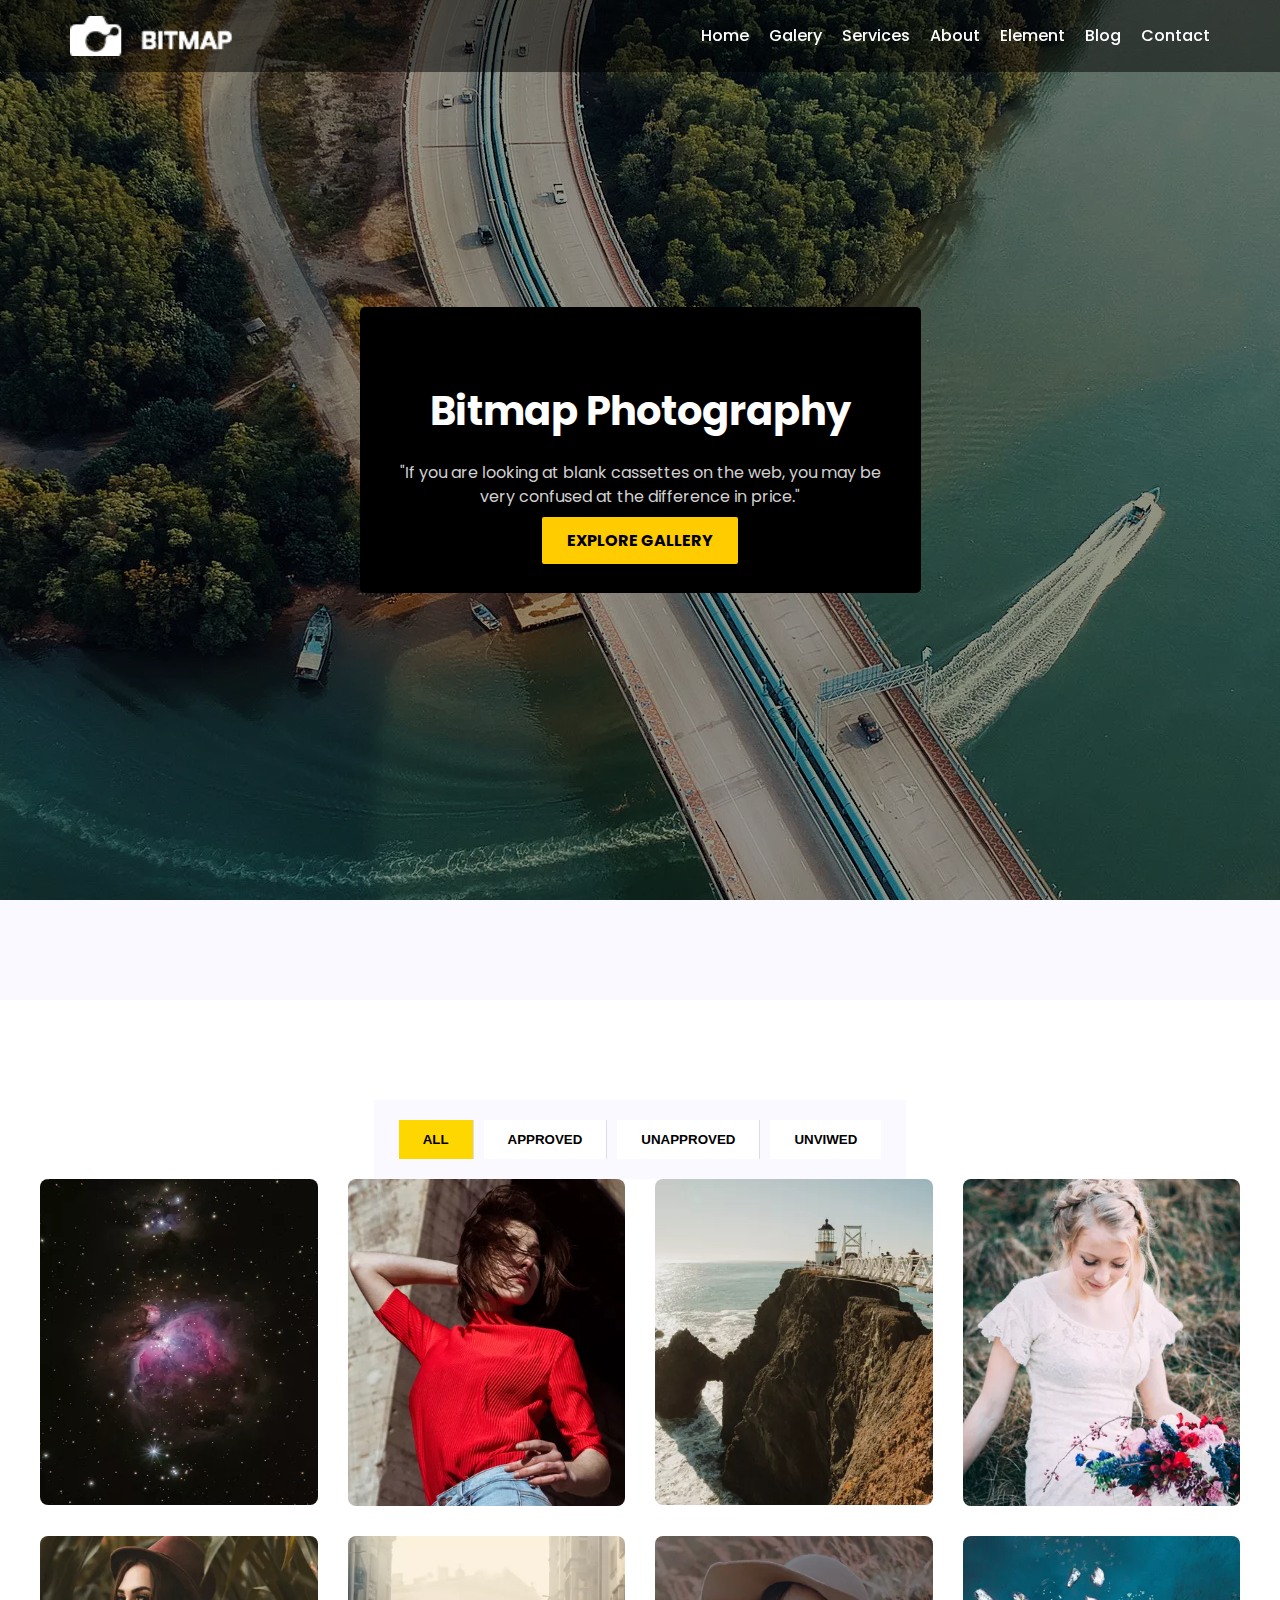
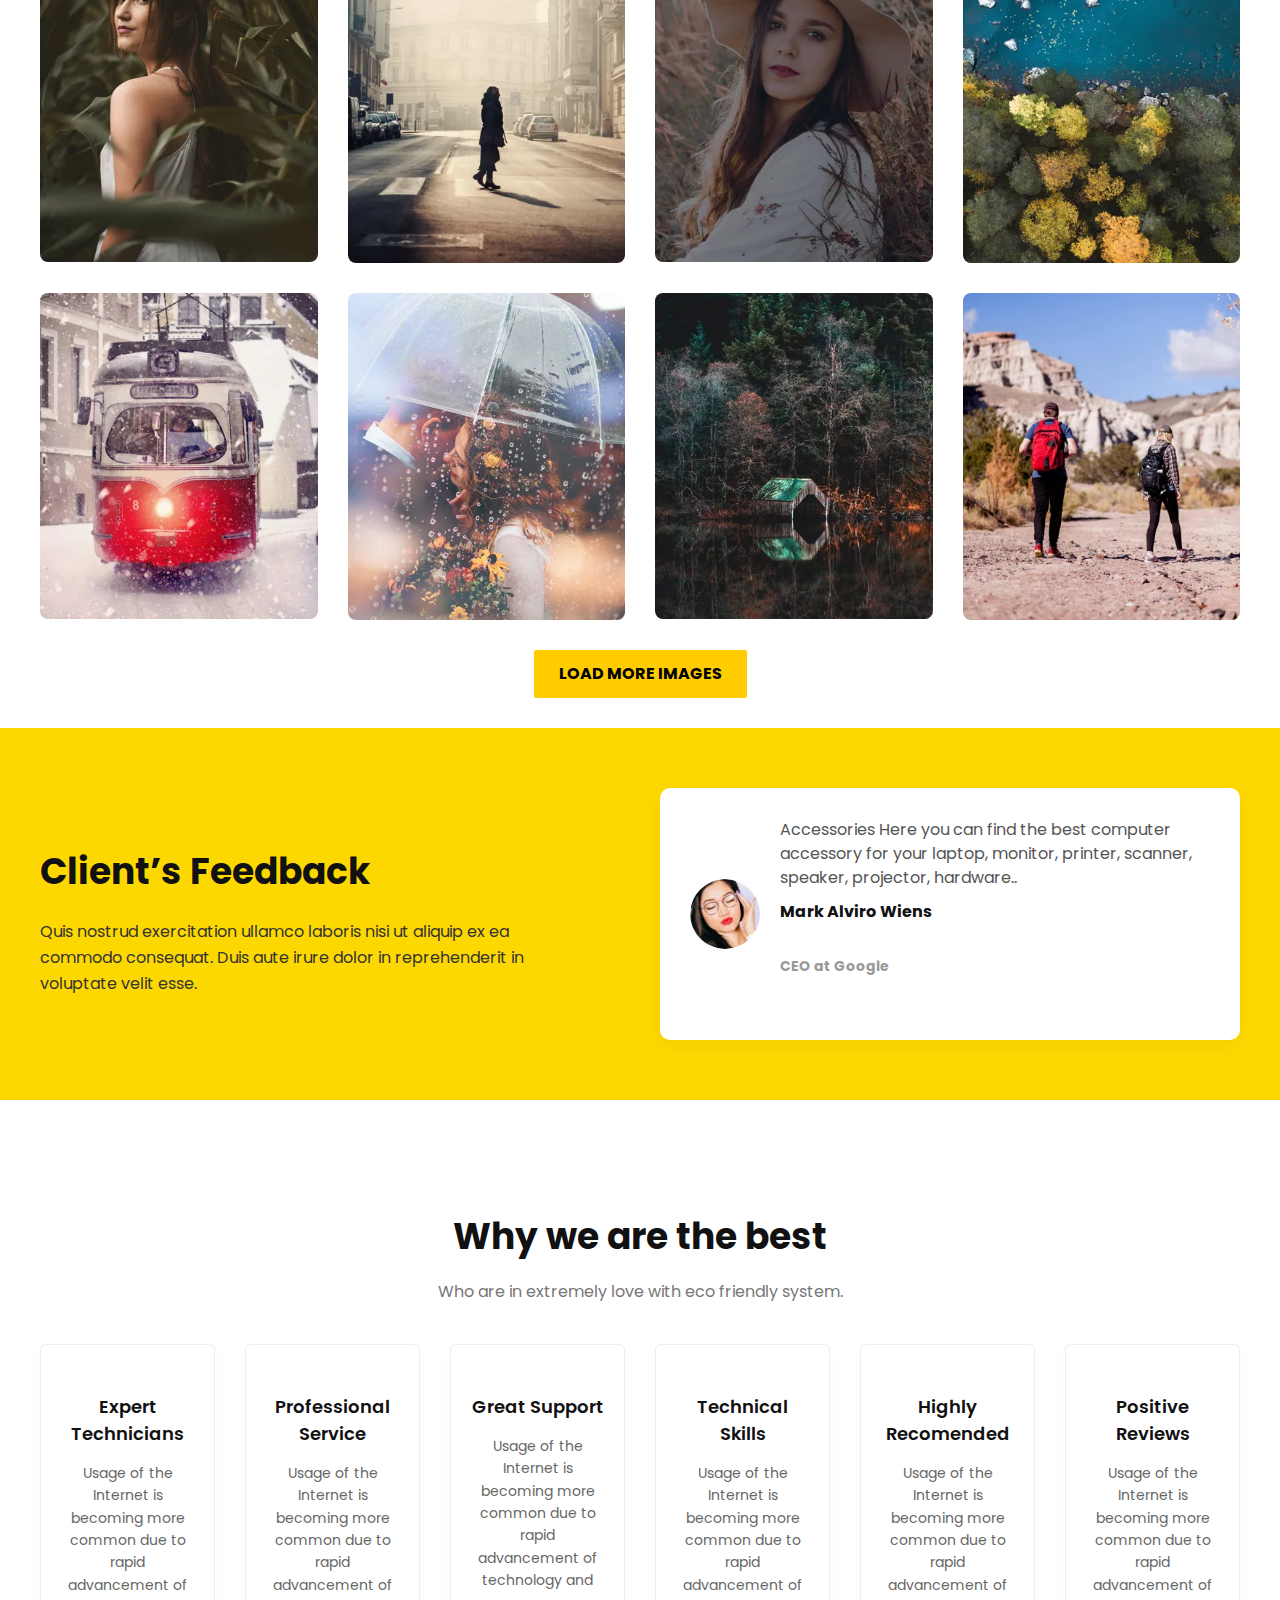
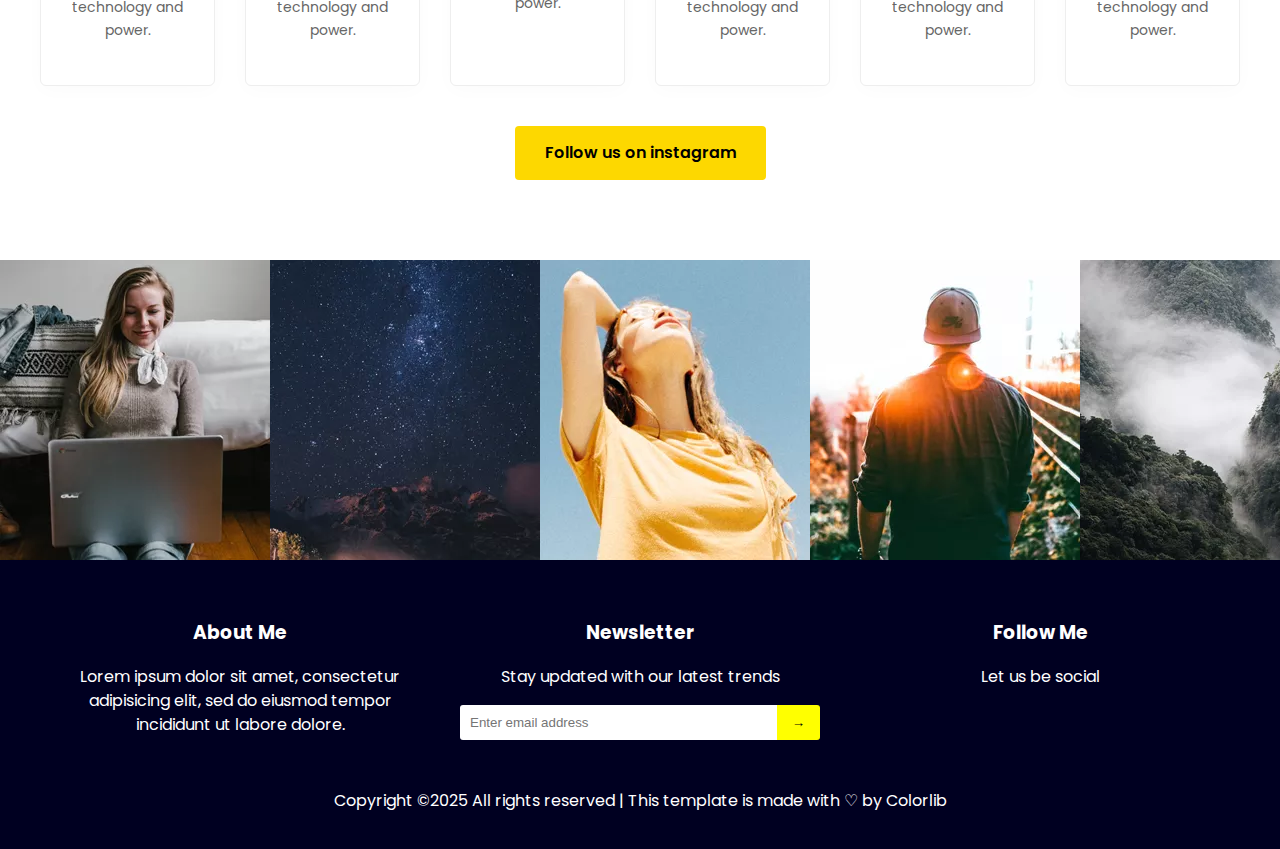
<file: index.html>
<!DOCTYPE html>
<html lang="en">
<head>
  <meta charset="UTF-8" />
  <meta name="viewport" content="width=device-width, initial-scale=1.0"/>
  <title>Atividade</title>
  <link rel="stylesheet" href="style.css"/>
  <link href="https://fonts.googleapis.com/css2?family=Poppins:wght@300;400;600&display=swap" rel="stylesheet"/>
</head>
<body>
  <header class="menu">
    <nav class="menu2">
      <a href="#" class="logo">
        <img src="logo.png" alt="" />
      </a>
      <ul class="nav-links">
        <li><a href="">Home</a></li>
        <li><a href="galeria.html">Galery</a></li>
        <li><a href="services.html">Services</a></li>
        <li><a href="about us.html">About</a></li>
        <li><a href="">Element</a></li>
        <li><a href="">Blog</a></li>
        <li><a href="contact.html">Contact</a></li>
      </ul>
    </nav>
  </header>
  <section class="secao-banner">
  <div class="banner-fundo"></div>

  <div class="conteudo-banner">
    <div class="caixa-texto">
      <h2>Bitmap Photography</h2>
      <p>
        "If you are looking at blank cassettes on the web, you may be<br> very confused at the difference in price."
      </p>
      <a href="#" class="botao-amarelo">Explore Gallery</a>
    </div>
  </div>
</section>
<div class="galeria">
  <div class="espaco"></div>
  <div class="espaco2">
  <div class="menu-filtros">
  <button class="botao-filtro ativo">ALL</button>
  <button class="botao-filtro">APPROVED</button>
  <button class="botao-filtro">UNAPPROVED</button>
  <button class="botao-filtro">UNVIWED</button>
</div>
  </div>
  <section class="secao-galeria">
  <div class="container-galeria">
<div class="linha-galeria">
  <div class="coluna-galeria">
    <div class="caixa-imagem">
      <img src="gallery-1.jpg" alt="" class="imagem-galeria" />
      <div class="legenda">Spreading Peace to world</div>
    </div>
  </div>
  <div class="coluna-galeria">
    <div class="caixa-imagem">
      <img src="gallery-2.jpg" alt="" class="imagem-galeria" />
      <div class="legenda">Spreading Peace to world</div>
    </div>
  </div>
  <div class="coluna-galeria">
    <div class="caixa-imagem">
      <img src="gallery-3.jpg" alt="" class="imagem-galeria" />
      <div class="legenda">Spreading Peace to world</div>
    </div>
  </div>
  <div class="coluna-galeria">
    <div class="caixa-imagem">
      <img src="gallery-4.jpg" alt="" class="imagem-galeria" />
      <div class="legenda">Spreading Peace to world</div>
    </div>
  </div>

  <div class="coluna-galeria">
    <div class="caixa-imagem">
      <img src="gallery-5.jpg" alt="" class="imagem-galeria" />
      <div class="legenda">Spreading Peace to world</div>
    </div>
  </div>
  <div class="coluna-galeria">
    <div class="caixa-imagem">
      <img src="gallery-6.jpg" alt="" class="imagem-galeria" />
      <div class="legenda">Spreading Peace to world</div>
    </div>
  </div>
  <div class="coluna-galeria">
    <div class="caixa-imagem">
      <img src="gallery-7.jpg" alt="" class="imagem-galeria" />
      <div class="legenda">Spreading Peace to world</div>
    </div>
  </div>
  <div class="coluna-galeria">
    <div class="caixa-imagem">
      <img src="gallery-8.jpg" alt="" class="imagem-galeria" />
      <div class="legenda">Spreading Peace to world</div>
    </div>
  </div>

  <div class="coluna-galeria">
    <div class="caixa-imagem">
      <img src="gallery-9.jpg" alt="" class="imagem-galeria" />
      <div class="legenda">Spreading Peace to world</div>
    </div>
  </div>
  <div class="coluna-galeria">
    <div class="caixa-imagem">
      <img src="gallery-10.jpg" alt="" class="imagem-galeria" />
      <div class="legenda">Spreading Peace to world</div>
    </div>
  </div>
  <div class="coluna-galeria">
    <div class="caixa-imagem">
      <img src="gallery-11.jpg" alt="" class="imagem-galeria" />
      <div class="legenda">Spreading Peace to world</div>
    </div>
  </div>
  <div class="coluna-galeria">
    <div class="caixa-imagem">
      <img src="gallery-12.jpg" alt="" class="imagem-galeria" />
      <div class="legenda">Spreading Peace to world</div>
    </div>
  </div>
</div>
  </div>
</section>
</section>
</div>
<div class="container-botao">
  <a href="#" class="botao-imagem">Load More Images</a>
</div>
<section class="secao-feedback">
  <div class="conteudo-feedback">
    <div class="texto-feedback">
      <h2>Client’s Feedback</h2>
      <p>Quis nostrud exercitation ullamco laboris nisi ut aliquip ex ea commodo consequat. Duis aute irure dolor in reprehenderit in voluptate velit esse.</p>
    </div>

    <div class="caixa-depoimento">
      <img src="test-1.png" alt="">
      <div class="info-depoimento">
        <p>Accessories Here you can find the best computer accessory for your laptop, monitor, printer, scanner, speaker, projector, hardware..</p>
        <h4 class="nome-cliente">Mark Alviro Wiens<h4>
        <h6 class="cargo-cliente">CEO at Google</h6>
      </div>
    </div>
  </div>
</section>
<section class="secao-vantagens">
  <div class="conteudo-vantagens">
    <div class="cabecalho-vantagens">
      <h2>Why we are the best</h2>
      <p>Who are in extremely love with eco friendly system.</p>
    </div>
    <div class="grade-vantagens">
      <div class="caixa-vantagem">
        <h3>Expert Technicians</h3>
        <p>Usage of the Internet is becoming more common due to rapid advancement of technology and power.</p>
      </div>
      <div class="caixa-vantagem">
        <h3>Professional Service</h3>
        <p>Usage of the Internet is becoming more common due to rapid advancement of technology and power.</p>
      </div>
      <div class="caixa-vantagem">
        <h3>Great Support</h3>
        <p>Usage of the Internet is becoming more common due to rapid advancement of technology and power.</p>
      </div>
      <div class="caixa-vantagem">
        <h3>Technical Skills</h3>
        <p>Usage of the Internet is becoming more common due to rapid advancement of technology and power.</p>
      </div>
      <div class="caixa-vantagem">
        <h3>Highly Recomended</h3>
        <p>Usage of the Internet is becoming more common due to rapid advancement of technology and power.</p>
      </div>
      <div class="caixa-vantagem">
        <h3>Positive Reviews</h3>
        <p>Usage of the Internet is becoming more common due to rapid advancement of technology and power.</p>
      </div>
    </div>

    <div class="botao-centro">
      <a href="#" class="botao-instagram">Follow us on instagram</a>
    </div>
  </div>
</section>
<section class="secao-galeria">
  <div class="grade-galeria">
    <img src="ins-1.jpg" alt="">
    <img src="ins-2.jpg" alt="">
    <img src="ins-3.jpg" alt="">
    <img src="ins-4.jpg" alt="">
    <img src="ins-5.jpg" alt="">
    <img src="ins-6.jpg" alt="">
  </div>
</section>

<footer class="rodape-site">
  <div class="container-informacoes">
    
    <div class="coluna-informacao">
      <h3>About Me</h3>
      <p>
        Lorem ipsum dolor sit amet, consectetur adipisicing elit, sed do eiusmod tempor incididunt ut labore dolore.
      </p>
    </div>

    <div class="coluna-informacao">
      <h3>Newsletter</h3>
      <p>Stay updated with our latest trends</p>
      <form class="formulario-newsletter">
        <input type="email" placeholder="Enter email address" required>
        <button type="submit">→</button>
      </form>
    </div>

    <div class="coluna-informacao">
      <h3>Follow Me</h3>
      <p>Let us be social</p>
      </div>
    </div>
    
  </div>
  <div class="container-rodape">
    <p>
      Copyright ©2025 All rights reserved |
      This template is made with ♡ by Colorlib
    </p>
  </div>
</footer>
</body>
</html>
</file>
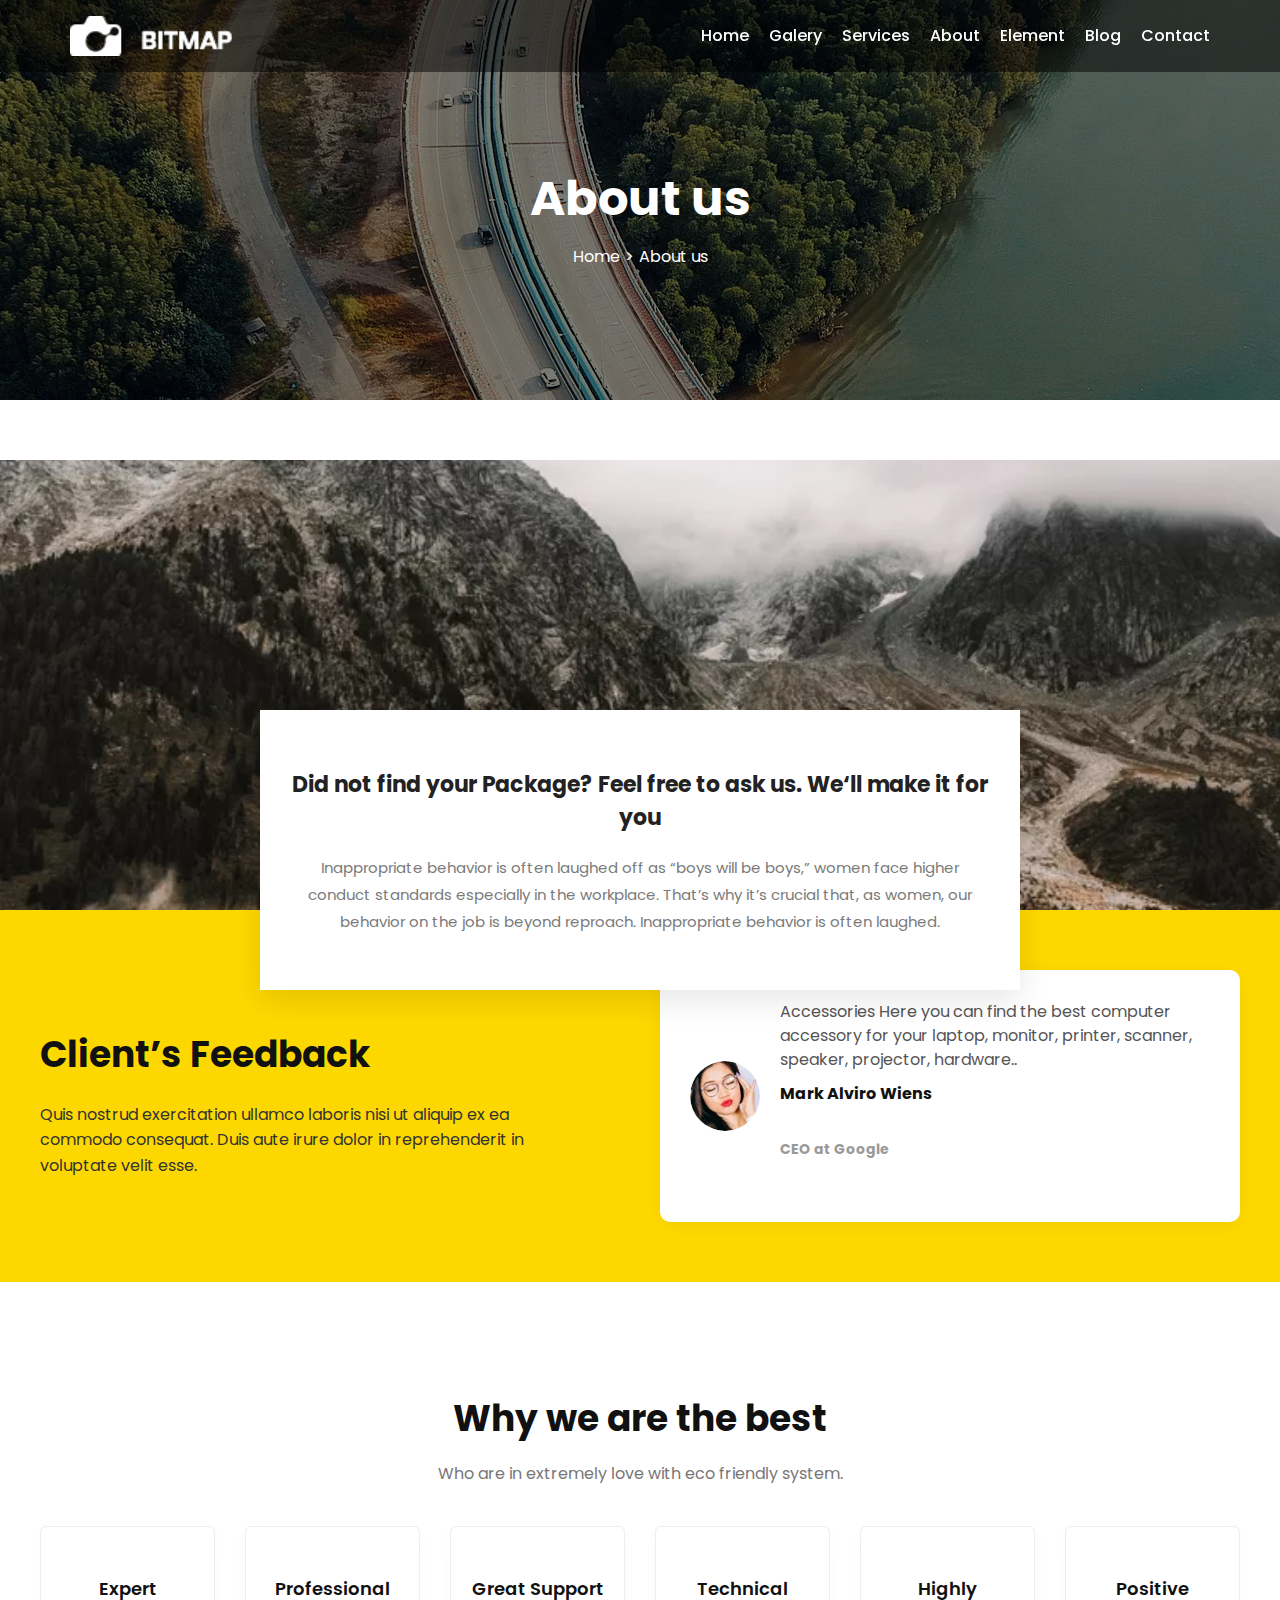
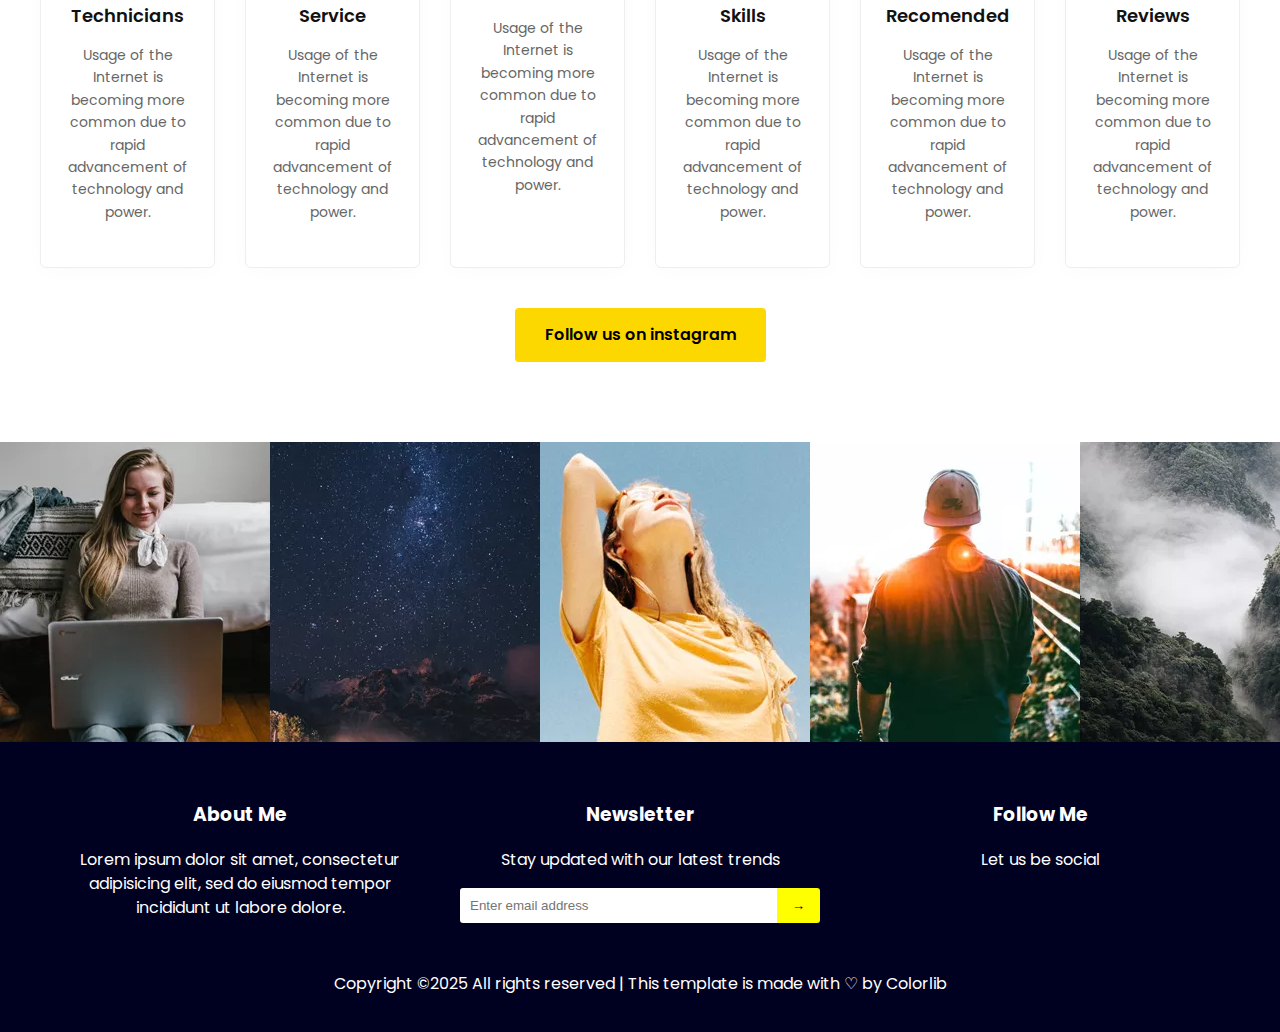
<file: about us.html>
<!DOCTYPE html>
<html lang="en">
<head>
    <meta charset="UTF-8">
    <meta name="viewport" content="width=device-width, initial-scale=1.0">
    <title>About us</title>
    <link rel="stylesheet" href="style4.css"/>
       <link href="https://fonts.googleapis.com/css2?family=Poppins:wght@300;400;600&display=swap" rel="stylesheet"/>
</head>
<body>
    <header class="menu">
    <nav class="menu2">
      <a href="#" class="logo">
        <img src="logo.png" alt="" />
      </a>
      <ul class="nav-links">
        <li><a href="index.html">Home</a></li>
        <li><a href="galeria.html">Galery</a></li>
        <li><a href="services.html">Services</a></li>
        <li><a href="about us.html">About</a></li>
        <li><a href="">Element</a></li>
        <li><a href="">Blog</a></li>
        <li><a href="contact.html">Contact</a></li>
      </ul>
    </nav>
  </header>
<section class="secao-cabecalho" style="position: relative; height: 400px; background: url('banner.jpg') center center/cover no-repeat; display: flex; align-items: center; justify-content: center;">
  <div class="sobreposicao" style="background-color: rgba(0, 0, 0, 0.5); position: absolute; width: 100%; height: 100%; top: 0; left: 0;"></div>
  <div class="conteudo-cabecalho" style="position: relative; z-index: 2; text-align: center; color: white;">
    <h1 class="titulo-pagina" style="font-size: 48px; font-weight: bold; margin-bottom: 10px;">About us</h1>
    <nav aria-label="breadcrumb">
      <ol class="caminho-navegacao" style="display: flex; justify-content: center; gap: 5px; list-style: none; padding: 0; margin: 0;">
        <li><a href="index.html" class="link-navegacao" style="color: white; text-decoration: none;">Home</a></li>
        <li class="separador" style="color: white;">></li>
        <li class="pagina-atual" style="color: white;">About us</li>
      </ol>
    </nav>
  </div> 
</section>

<section class="secao-sobre">
  <div class="fundo-imagem">
    <div class="cartao-sobre">
      <h2 class="titulo-sobre">
        Did not find your Package? Feel free to ask us. We‘ll make it for you 
      </h2>
      <p class="texto-sobre">
        Inappropriate behavior is often laughed off as “boys will be boys,” women face higher conduct standards especially in the workplace. That’s why it’s crucial that, as women, our behavior on the job is beyond reproach. Inappropriate behavior is often laughed.
      </p>
    </div>
  </div>
</section>
<section class="secao-feedback">
  <div class="conteudo-feedback">
    <div class="texto-feedback">
      <h2>Client’s Feedback</h2>
      <p>Quis nostrud exercitation ullamco laboris nisi ut aliquip ex ea commodo consequat. Duis aute irure dolor in reprehenderit in voluptate velit esse.</p>
    </div>

    <div class="caixa-depoimento">
      <img src="test-1.png" alt="">
      <div class="info-depoimento">
        <p>Accessories Here you can find the best computer accessory for your laptop, monitor, printer, scanner, speaker, projector, hardware..</p>
        <h4 class="nome-cliente">Mark Alviro Wiens<h4>
        <h6 class="cargo-cliente">CEO at Google</h6>
      </div>
    </div>
  </div>
</section>
<section class="secao-vantagens">
  <div class="conteudo-vantagens">
    <div class="cabecalho-vantagens">
      <h2>Why we are the best</h2>
      <p>Who are in extremely love with eco friendly system.</p>
    </div>
    <div class="grade-vantagens">
      <div class="caixa-vantagem">
        <h3>Expert Technicians</h3>
        <p>Usage of the Internet is becoming more common due to rapid advancement of technology and power.</p>
      </div>
      <div class="caixa-vantagem">
        <h3>Professional Service</h3>
        <p>Usage of the Internet is becoming more common due to rapid advancement of technology and power.</p>
      </div>
      <div class="caixa-vantagem">
        <h3>Great Support</h3>
        <p>Usage of the Internet is becoming more common due to rapid advancement of technology and power.</p>
      </div>
      <div class="caixa-vantagem">
        <h3>Technical Skills</h3>
        <p>Usage of the Internet is becoming more common due to rapid advancement of technology and power.</p>
      </div>
      <div class="caixa-vantagem">
        <h3>Highly Recomended</h3>
        <p>Usage of the Internet is becoming more common due to rapid advancement of technology and power.</p>
      </div>
      <div class="caixa-vantagem">
        <h3>Positive Reviews</h3>
        <p>Usage of the Internet is becoming more common due to rapid advancement of technology and power.</p>
      </div>
    </div>

    <div class="botao-centro">
      <a href="#" class="botao-instagram">Follow us on instagram</a>
    </div>
  </div>
</section>
<section class="secao-galeria">
  <div class="grade-galeria">
    <img src="ins-1.jpg" alt="">
    <img src="ins-2.jpg" alt="">
    <img src="ins-3.jpg" alt="">
    <img src="ins-4.jpg" alt="">
    <img src="ins-5.jpg" alt="">
    <img src="ins-6.jpg" alt="">
  </div>
</section>

<footer class="rodape-site">
  <div class="container-informacoes">
    
    <div class="coluna-informacao">
      <h3>About Me</h3>
      <p>
        Lorem ipsum dolor sit amet, consectetur adipisicing elit, sed do eiusmod tempor incididunt ut labore dolore.
      </p>
    </div>

    <div class="coluna-informacao">
      <h3>Newsletter</h3>
      <p>Stay updated with our latest trends</p>
      <form class="formulario-newsletter">
        <input type="email" placeholder="Enter email address" required>
        <button type="submit">→</button>
      </form>
    </div>

    <div class="coluna-informacao">
      <h3>Follow Me</h3>
      <p>Let us be social</p>
      </div>
    </div>
    
  </div>
  <div class="container-rodape">
    <p>
      Copyright ©2025 All rights reserved |
      This template is made with ♡ by Colorlib
    </p>
  </div>
</footer>
    </body>
</html>
</file>
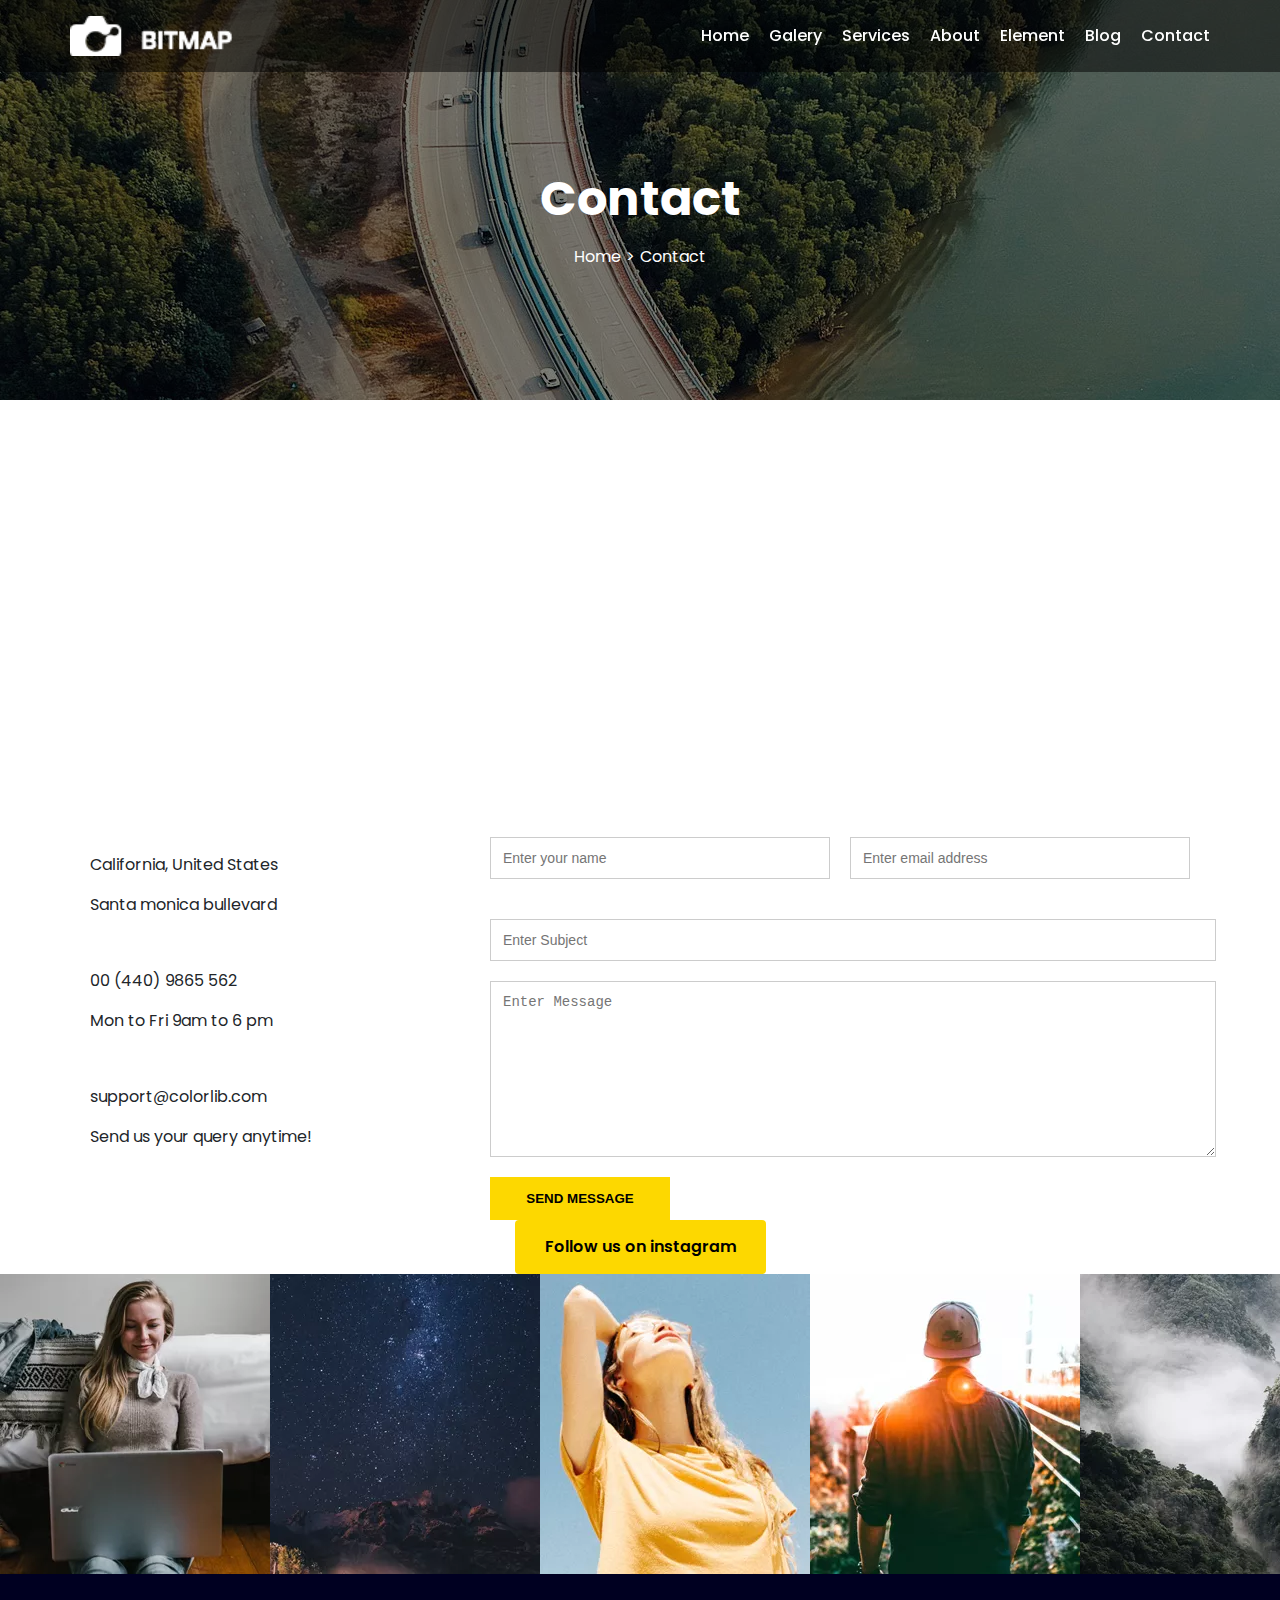
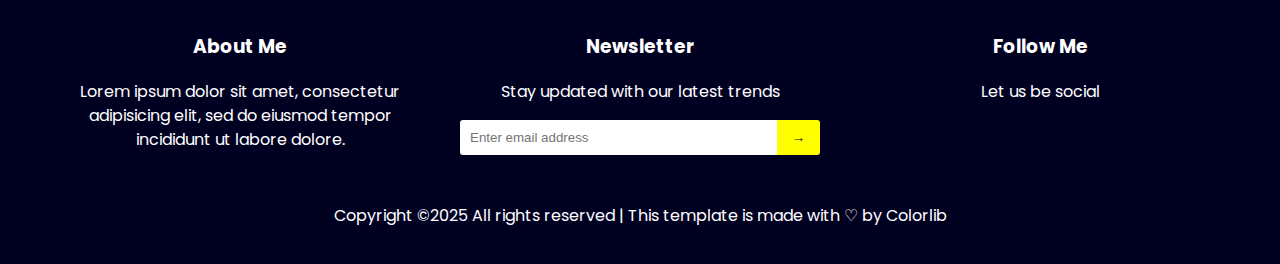
<file: contact.html>
<!DOCTYPE html>
<html lang="en">
<head>
    <meta charset="UTF-8">
    <meta name="viewport" content="width=device-width, initial-scale=1.0">
    <title>About us</title>
    <link rel="stylesheet" href="style5.css"/>
       <link href="https://fonts.googleapis.com/css2?family=Poppins:wght@300;400;600&display=swap" rel="stylesheet"/>
</head>
<body>
    <header class="menu">
    <nav class="menu2">
      <a href="#" class="logo">
        <img src="logo.png" alt="" />
      </a>
      <ul class="nav-links">
        <li><a href="index.html">Home</a></li>
        <li><a href="galeria.html">Galery</a></li>
        <li><a href="services.html">Services</a></li>
        <li><a href="about us.html">About</a></li>
        <li><a href="">Element</a></li>
        <li><a href="">Blog</a></li>
        <li><a href="contact.html">Contact</a></li>
      </ul>
    </nav>
  </header>
<section class="secao-cabecalho" style="position: relative; height: 400px; background: url('banner.jpg') center center/cover no-repeat; display: flex; align-items: center; justify-content: center;">
  <div class="sobreposicao" style="background-color: rgba(0, 0, 0, 0.5); position: absolute; width: 100%; height: 100%; top: 0; left: 0;"></div>
  <div class="conteudo-cabecalho" style="position: relative; z-index: 2; text-align: center; color: white;">
    <h1 class="titulo-pagina" style="font-size: 48px; font-weight: bold; margin-bottom: 10px;">Contact</h1>
    <nav aria-label="breadcrumb">
      <ol class="caminho-navegacao" style="display: flex; justify-content: center; gap: 5px; list-style: none; padding: 0; margin: 0;">
        <li><a href="index.html" class="link-navegacao" style="color: white; text-decoration: none;">Home</a></li>
        <li class="separador" style="color: white;">></li>
        <li class="pagina-atual" style="color: white;">Contact</li>
      </ol>
    </nav>
  </div> 
</section>
<section class="secao-contato">
    <div class="mapa">
      <iframe 
        src="https://www.google.com/maps/embed?pb=!1m18..." 
        allowfullscreen 
        loading="lazy">
      </iframe>
    </div>

    <div class="conteudo-contato">
      <div class="informacoes">
        <div class="info">
          <div>
            <p>California, United States</p>
            <p>Santa monica bullevard</p>
          </div>
        </div>

        <div class="info">
          <div>
            <p>00 (440) 9865 562</p>
            <p>Mon to Fri 9am to 6 pm</p>
          </div>
        </div>

        <div class="info">
          <div>
            <p>support@colorlib.com</p>
            <p>Send us your query anytime!</p>
          </div>
        </div>
      </div>

      <form class="formulario">
        <div class="linha">
          <input type="text" placeholder="Enter your name">
          <input type="email" placeholder="Enter email address">
        </div>
        <input type="text" placeholder="Enter Subject">
        <textarea placeholder="Enter Message"></textarea>
        <button type="submit">SEND MESSAGE</button>
      </form>
    </div>
  </section>
  </section>

    <div class="botao-centro">
      <a href="#" class="botao-instagram">Follow us on instagram</a>
    </div>
  </div>
</section>
<section class="secao-galeria">
  <div class="grade-galeria">
    <img src="ins-1.jpg" alt="">
    <img src="ins-2.jpg" alt="">
    <img src="ins-3.jpg" alt="">
    <img src="ins-4.jpg" alt="">
    <img src="ins-5.jpg" alt="">
    <img src="ins-6.jpg" alt="">
  </div>
</section>

<footer class="rodape-site">
  <div class="container-informacoes">
    
    <div class="coluna-informacao">
      <h3>About Me</h3>
      <p>
        Lorem ipsum dolor sit amet, consectetur adipisicing elit, sed do eiusmod tempor incididunt ut labore dolore.
      </p>
    </div>

    <div class="coluna-informacao">
      <h3>Newsletter</h3>
      <p>Stay updated with our latest trends</p>
      <form class="formulario-newsletter">
        <input type="email" placeholder="Enter email address" required>
        <button type="submit">→</button>
      </form>
    </div>

    <div class="coluna-informacao">
      <h3>Follow Me</h3>
      <p>Let us be social</p>
      </div>
    </div>
    
  </div>
  <div class="container-rodape">
    <p>
      Copyright ©2025 All rights reserved |
      This template is made with ♡ by Colorlib
    </p>
  </div>
</footer>
    
</body>
</html>
</file>
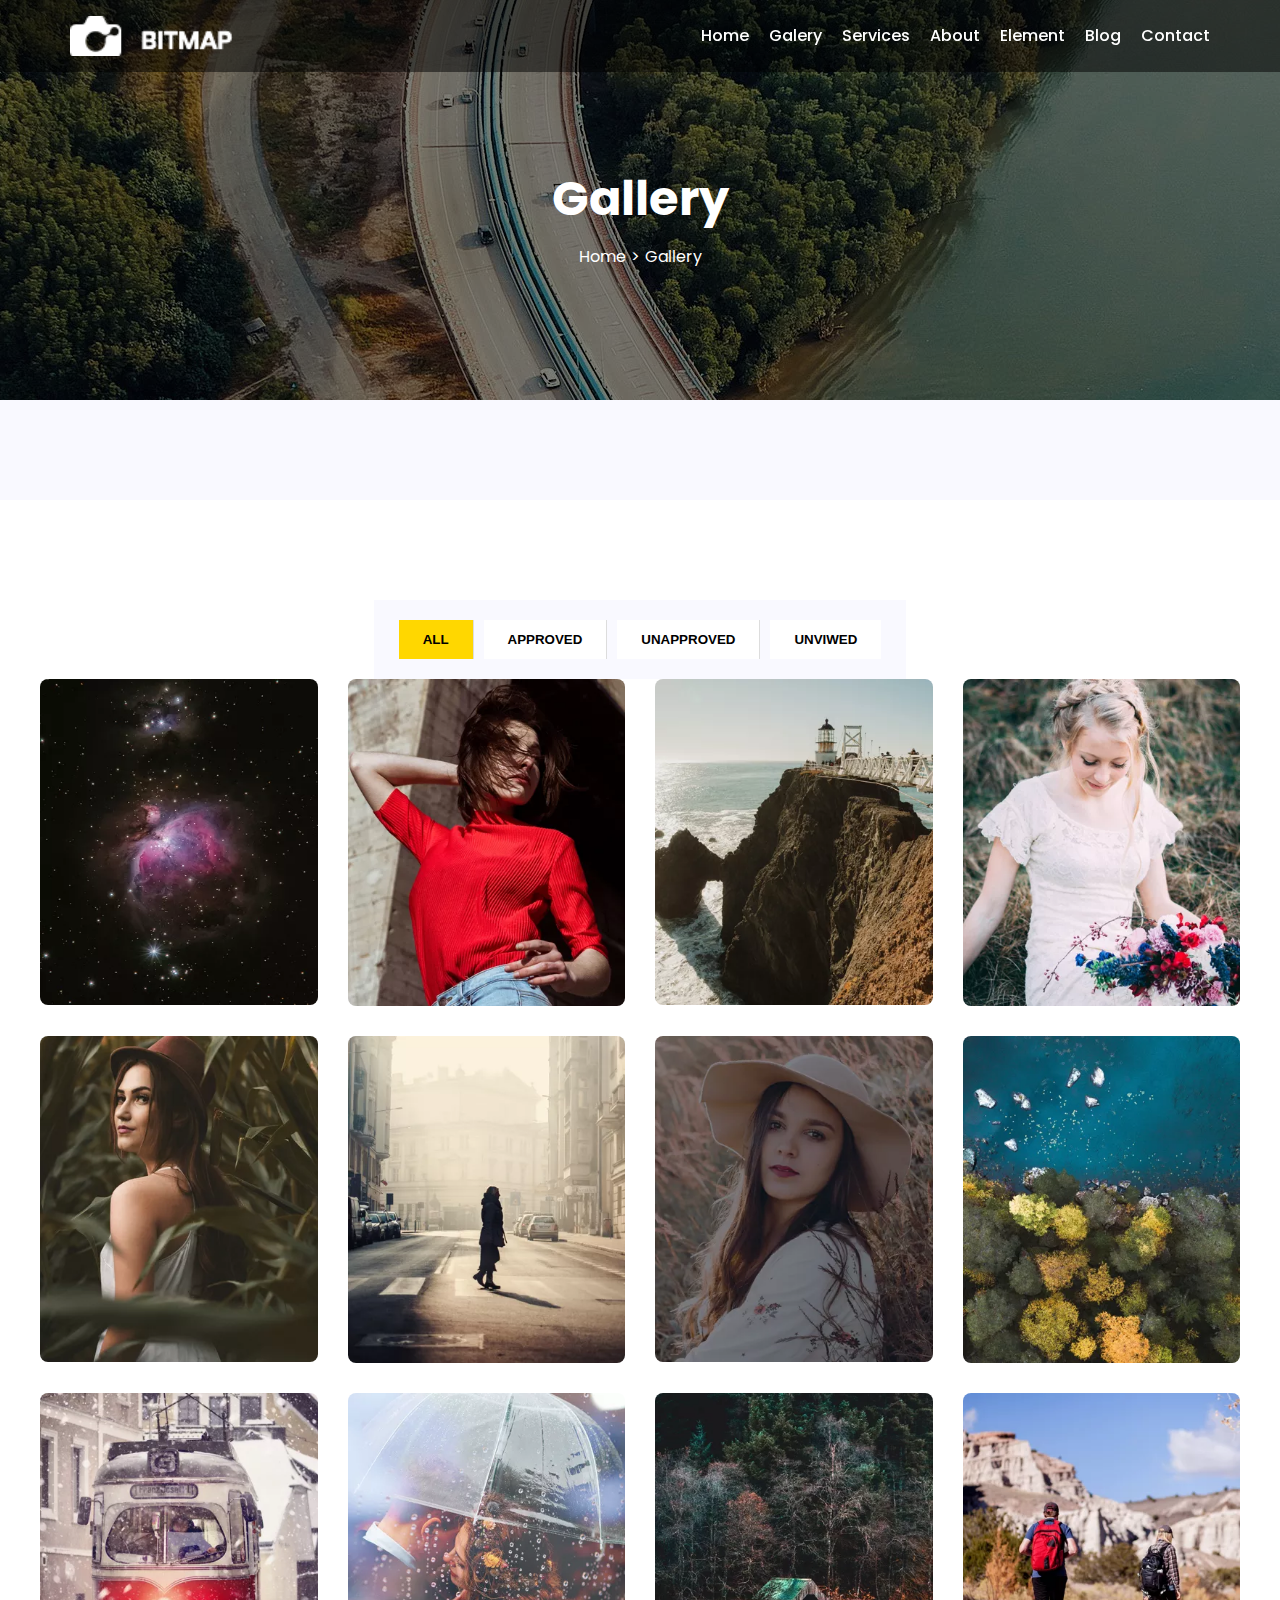
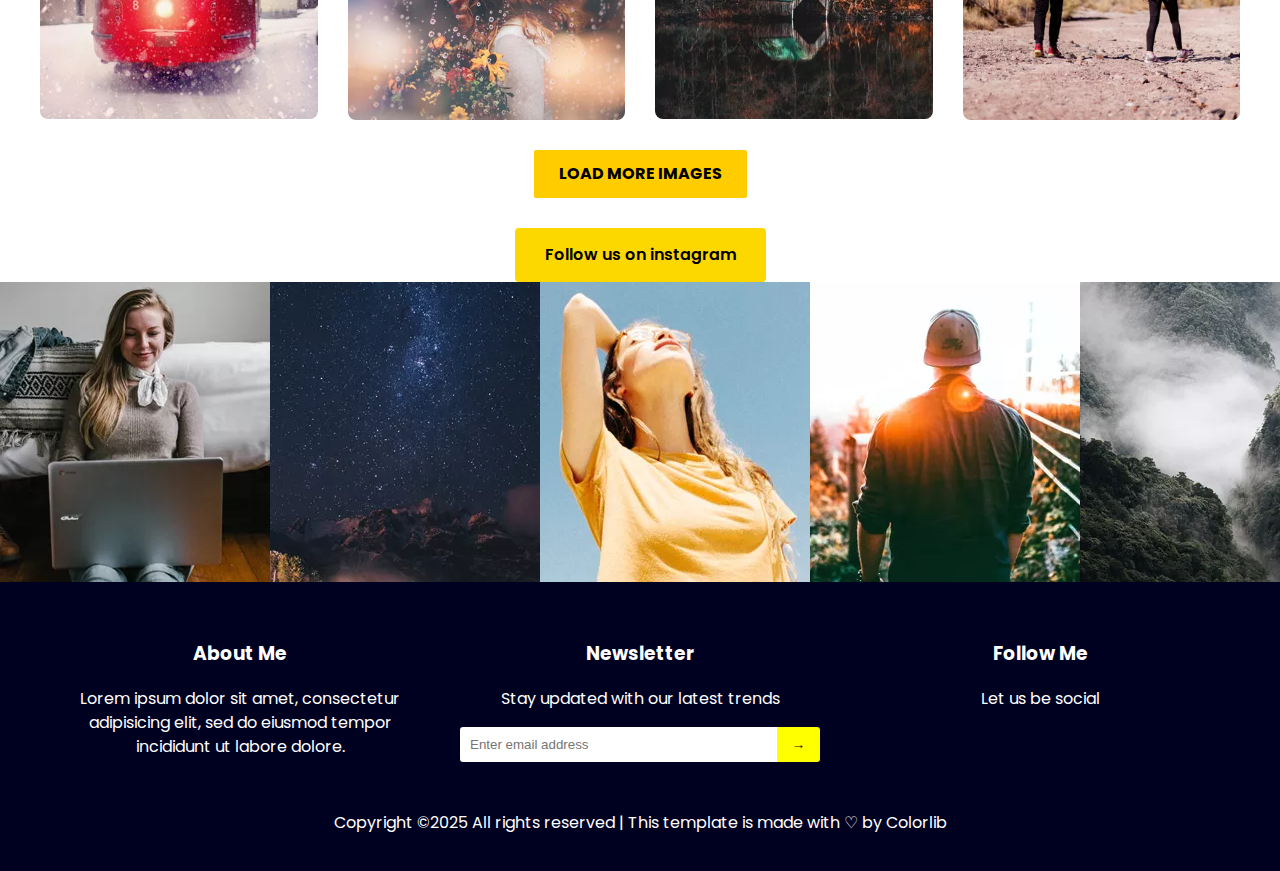
<file: galeria.html>
<!DOCTYPE html>
<html lang="en">
<head>
    <meta charset="UTF-8">
    <meta name="viewport" content="width=device-width, initial-scale=1.0">
    <title>Galeria</title>
      <link rel="stylesheet" href="style2.css"/>
       <link href="https://fonts.googleapis.com/css2?family=Poppins:wght@300;400;600&display=swap" rel="stylesheet"/>
</head>
<body>
    <header class="menu">
    <nav class="menu2">
      <a href="#" class="logo">
        <img src="logo.png" alt="" />
      </a>
      <ul class="nav-links">
        <li><a href="index.html">Home</a></li>
        <li><a href="galeria.html">Galery</a></li>
        <li><a href="services.html">Services</a></li>
        <li><a href="about us.html">About</a></li>
        <li><a href="">Element</a></li>
        <li><a href="">Blog</a></li>
        <li><a href="contact.html">Contact</a></li>
      </ul>
    </nav>
  </header>
  <section class="secao-cabecalho" style="position: relative; height: 400px; background: url('banner.jpg') center center/cover no-repeat; display: flex; align-items: center; justify-content: center;">
  <div class="sobreposicao" style="background-color: rgba(0, 0, 0, 0.5); position: absolute; width: 100%; height: 100%; top: 0; left: 0;"></div>
  <div class="conteudo-cabecalho" style="position: relative; z-index: 2; text-align: center; color: white;">
    <h1 class="titulo-pagina" style="font-size: 48px; font-weight: bold; margin-bottom: 10px;">Gallery</h1>
    <nav aria-label="breadcrumb">
      <ol class="caminho-navegacao" style="display: flex; justify-content: center; gap: 5px; list-style: none; padding: 0; margin: 0;">
        <li><a href="index.html" class="link-navegacao" style="color: white; text-decoration: none;">Home</a></li>
        <li class="separador" style="color: white;">></li>
        <li class="pagina-atual" style="color: white;">Gallery</li>
      </ol>
    </nav>
  </div>
</section>
<div class="galeria">
  <div class="espaco"></div>
  <div class="espaco2">
  <div class="menu-filtros">
  <button class="botao-filtro ativo">ALL</button>
  <button class="botao-filtro">APPROVED</button>
  <button class="botao-filtro">UNAPPROVED</button>
  <button class="botao-filtro">UNVIWED</button>
</div>
  </div>
  <section class="secao-galeria">
  <div class="container-galeria">
<div class="linha-galeria">
  <div class="coluna-galeria">
    <div class="caixa-imagem">
      <img src="gallery-1.jpg" alt="" class="imagem-galeria" />
      <div class="legenda">Spreading Peace to world</div>
    </div>
  </div>
  <div class="coluna-galeria">
    <div class="caixa-imagem">
      <img src="gallery-2.jpg" alt="" class="imagem-galeria" />
      <div class="legenda">Spreading Peace to world</div>
    </div>
  </div>
  <div class="coluna-galeria">
    <div class="caixa-imagem">
      <img src="gallery-3.jpg" alt="" class="imagem-galeria" />
      <div class="legenda">Spreading Peace to world</div>
    </div>
  </div>
  <div class="coluna-galeria">
    <div class="caixa-imagem">
      <img src="gallery-4.jpg" alt="" class="imagem-galeria" />
      <div class="legenda">Spreading Peace to world</div>
    </div>
  </div>

  <div class="coluna-galeria">
    <div class="caixa-imagem">
      <img src="gallery-5.jpg" alt="" class="imagem-galeria" />
      <div class="legenda">Spreading Peace to world</div>
    </div>
  </div>
  <div class="coluna-galeria">
    <div class="caixa-imagem">
      <img src="gallery-6.jpg" alt="" class="imagem-galeria" />
      <div class="legenda">Spreading Peace to world</div>
    </div>
  </div>
  <div class="coluna-galeria">
    <div class="caixa-imagem">
      <img src="gallery-7.jpg" alt="" class="imagem-galeria" />
      <div class="legenda">Spreading Peace to world</div>
    </div>
  </div>
  <div class="coluna-galeria">
    <div class="caixa-imagem">
      <img src="gallery-8.jpg" alt="" class="imagem-galeria" />
      <div class="legenda">Spreading Peace to world</div>
    </div>
  </div>

  <div class="coluna-galeria">
    <div class="caixa-imagem">
      <img src="gallery-9.jpg" alt="" class="imagem-galeria" />
      <div class="legenda">Spreading Peace to world</div>
    </div>
  </div>
  <div class="coluna-galeria">
    <div class="caixa-imagem">
      <img src="gallery-10.jpg" alt="" class="imagem-galeria" />
      <div class="legenda">Spreading Peace to world</div>
    </div>
  </div>
  <div class="coluna-galeria">
    <div class="caixa-imagem">
      <img src="gallery-11.jpg" alt="" class="imagem-galeria" />
      <div class="legenda">Spreading Peace to world</div>
    </div>
  </div>
  <div class="coluna-galeria">
    <div class="caixa-imagem">
      <img src="gallery-12.jpg" alt="" class="imagem-galeria" />
      <div class="legenda">Spreading Peace to world</div>
    </div>
  </div>
</div>
  </div>
</section>
</section>
</div>
<div class="container-botao">
  <a href="#" class="botao-imagem">Load More Images</a>
</div>
<div class="botao-centro">
      <a href="#" class="botao-instagram">Follow us on instagram</a>
    </div>
  </div>
</section>
<section class="secao-galeria">
  <div class="grade-galeria">
    <img src="ins-1.jpg" alt="">
    <img src="ins-2.jpg" alt="">
    <img src="ins-3.jpg" alt="">
    <img src="ins-4.jpg" alt="">
    <img src="ins-5.jpg" alt="">
    <img src="ins-6.jpg" alt="">
  </div>
</section>

<footer class="rodape-site">
  <div class="container-informacoes">
    
    <div class="coluna-informacao">
      <h3>About Me</h3>
      <p>
        Lorem ipsum dolor sit amet, consectetur adipisicing elit, sed do eiusmod tempor incididunt ut labore dolore.
      </p>
    </div>

    <div class="coluna-informacao">
      <h3>Newsletter</h3>
      <p>Stay updated with our latest trends</p>
      <form class="formulario-newsletter">
        <input type="email" placeholder="Enter email address" required>
        <button type="submit">→</button>
      </form>
    </div>

    <div class="coluna-informacao">
      <h3>Follow Me</h3>
      <p>Let us be social</p>
      </div>
    </div>
    
  </div>
  <div class="container-rodape">
    <p>
      Copyright ©2025 All rights reserved |
      This template is made with ♡ by Colorlib
    </p>
  </div>
</footer>
</body>
</html>
</file>
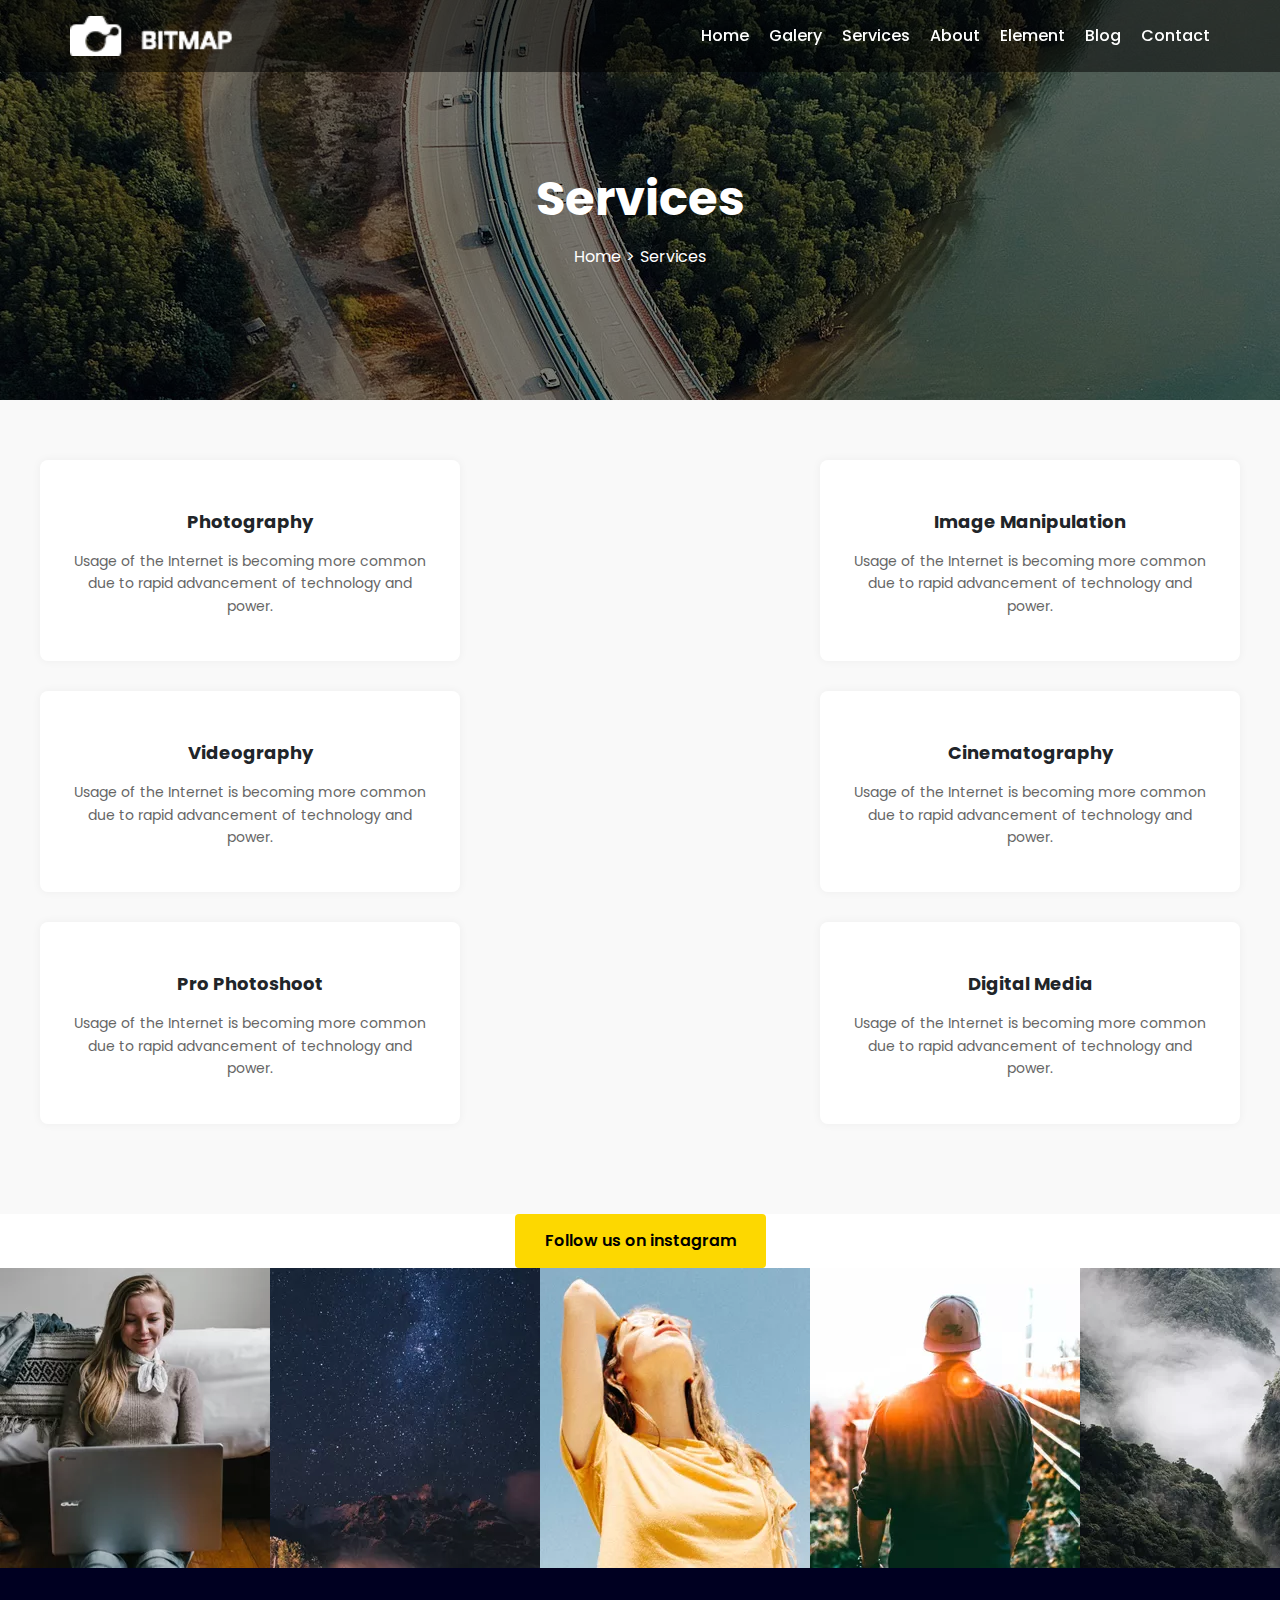
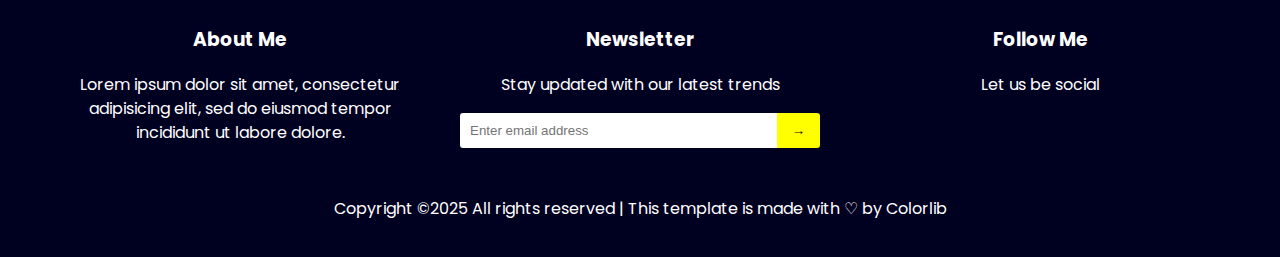
<file: services.html>
<!DOCTYPE html>
<html lang="en">
<head>
    <meta charset="UTF-8">
    <meta name="viewport" content="width=device-width, initial-scale=1.0">
    <title>Services</title>
     <link rel="stylesheet" href="style3.css"/>
       <link href="https://fonts.googleapis.com/css2?family=Poppins:wght@300;400;600&display=swap" rel="stylesheet"/>
</head>
<body>
    <header class="menu">
    <nav class="menu2">
      <a href="#" class="logo">
        <img src="logo.png" alt="" />
      </a>
      <ul class="nav-links">
        <li><a href="index.html">Home</a></li>
        <li><a href="galeria.html">Galery</a></li>
        <li><a href="services.html">Services</a></li>
        <li><a href="about us.html">About</a></li>
        <li><a href="">Element</a></li>
        <li><a href="">Blog</a></li>
        <li><a href="contact.html">Contact</a></li>
      </ul>
    </nav>
  </header>
  <section class="secao-cabecalho" style="position: relative; height: 400px; background: url('banner.jpg') center center/cover no-repeat; display: flex; align-items: center; justify-content: center;">
  <div class="sobreposicao" style="background-color: rgba(0, 0, 0, 0.5); position: absolute; width: 100%; height: 100%; top: 0; left: 0;"></div>
  <div class="conteudo-cabecalho" style="position: relative; z-index: 2; text-align: center; color: white;">
    <h1 class="titulo-pagina" style="font-size: 48px; font-weight: bold; margin-bottom: 10px;">Services</h1>
    <nav aria-label="breadcrumb">
      <ol class="caminho-navegacao" style="display: flex; justify-content: center; gap: 5px; list-style: none; padding: 0; margin: 0;">
        <li><a href="index.html" class="link-navegacao" style="color: white; text-decoration: none;">Home</a></li>
        <li class="separador" style="color: white;">></li>
        <li class="pagina-atual" style="color: white;">Services</li>
      </ol>
    </nav>
  </div>
</section>
<section class="secao-servicos">
  <div class="container-servicos">
    <div class="item-servico">
      <h3>Photography</h3>
      <p>Usage of the Internet is becoming more common due to rapid advancement of technology and power.</p>
    </div>
    <div class="item-servico">
      <h3>Image Manipulation</h3>
      <p>Usage of the Internet is becoming more common due to rapid advancement of technology and power.</p>
    </div>
    <div class="item-servico">
      <h3>Videography</h3>
      <p>Usage of the Internet is becoming more common due to rapid advancement of technology and power.</p>
    </div>
    <div class="item-servico">
      <h3>Cinematography</h3>
      <p>Usage of the Internet is becoming more common due to rapid advancement of technology and power.</p>
    </div>
    <div class="item-servico">
      <h3>Pro Photoshoot</h3>
      <p>Usage of the Internet is becoming more common due to rapid advancement of technology and power.</p>
    </div>
    <div class="item-servico">
      <h3>Digital Media</h3>
      <p>Usage of the Internet is becoming more common due to rapid advancement of technology and power.</p>
    </div>
  </div>
</section>

    <div class="botao-centro">
      <a href="#" class="botao-instagram">Follow us on instagram</a>
    </div>
  </div>
</section>
<section class="secao-galeria">
  <div class="grade-galeria">
    <img src="ins-1.jpg" alt="">
    <img src="ins-2.jpg" alt="">
    <img src="ins-3.jpg" alt="">
    <img src="ins-4.jpg" alt="">
    <img src="ins-5.jpg" alt="">
    <img src="ins-6.jpg" alt="">
  </div>
</section>

<footer class="rodape-site">
  <div class="container-informacoes">
    
    <div class="coluna-informacao">
      <h3>About Me</h3>
      <p>
        Lorem ipsum dolor sit amet, consectetur adipisicing elit, sed do eiusmod tempor incididunt ut labore dolore.
      </p>
    </div>

    <div class="coluna-informacao">
      <h3>Newsletter</h3>
      <p>Stay updated with our latest trends</p>
      <form class="formulario-newsletter">
        <input type="email" placeholder="Enter email address" required>
        <button type="submit">→</button>
      </form>
    </div>

    <div class="coluna-informacao">
      <h3>Follow Me</h3>
      <p>Let us be social</p>
      </div>
    </div>
    
  </div>
  <div class="container-rodape">
    <p>
      Copyright ©2025 All rights reserved |
      This template is made with ♡ by Colorlib
    </p>
  </div>
</footer>
    
</body>
</html>
</file>
<file: style.css>
body {
  margin: 0;
  font-family: 'Poppins', sans-serif;
  font-size: 1rem;
  line-height: 1.5;
  color: #212529;
  background-color: #fff;
}

.menu {
  position: fixed;
  top: 0;
  left: 0;
  width: 100%;
  z-index: 99;
  transition: 0.4s all linear;
  background-color: rgba(0, 0, 0, 0.5);
}


.menu2 {
  max-width: 1140px;
  margin: 0 auto;
  display: flex;
  flex-wrap: wrap;
  align-items: center;
  justify-content: space-between;
  padding: 1rem;
}

.logo img {
  height: 40px;
  display: block;
}


.nav-links {
  list-style: none;
  display: flex;
  gap: 20px;
  margin: 0;
  padding: 0;
}

.nav-links li a {
  text-decoration: none;
  color: #fff;
  font-weight: 500;
  transition: color 0.3s;
}

.nav-links li a:hover {
  color: #f2c14e;
}
.secao-banner {
  position: relative;
  background-image: url('home-banner.jpg');
  background-size: cover;
  background-position: center;
  height: 100vh;
  display: flex;
  align-items: center;
  justify-content: center;
}

.banner-fundo {
  position: absolute;
  top: 0;
  left: 0;
  height: 100%;
  width: 100%;
  background-color: rgba(0, 0, 0, 0.4);
  z-index: 1;
}

.conteudo-banner {
  z-index: 2;
  position: relative;
  text-align: center;
}

.caixa-texto {
  background-color: #000;
  padding: 40px;
  border-radius: 5px;
  display: inline-block;
}

.caixa-texto h2 {
  font-family: 'Poppins', sans-serif;
  font-size: 40px;
  color: #fff;
  margin-bottom: 20px;
}

.caixa-texto p {
  font-size: 16px;
  color: #d1d1d1;
  margin-bottom: 20px;
}

.botao-amarelo {
  background-color: #ffcc00;
  color: #000;
  text-transform: uppercase;
  font-weight: bold;
  padding: 12px 25px;
  border-radius: 2px;
  text-decoration: none;
  transition: 0.3s;
}

.botao-amarelo:hover {
  background-color: #e6b800;
}
.espaco{
  background-color:#f9f9ff;
  width: 100%;
  height: 100px;
}
.espaco2{
  display: flex;
  justify-content: center;
  margin-top: 100px;
}
.menu-filtros {
  display: flex;
  justify-content: center;
  align-items: center;
  background-color: #f9f9ff;
  padding: 20px;

}

.botao-filtro {
  background-color: white;
  color: #000;
  font-weight: 600;
  padding: 12px 24px;
  margin: 0 5px;
  border: none;
  border-right: 1px solid #ddd;
  cursor: pointer;
  transition: all 0.3s ease;
}

.botao-filtro:last-child {
  border-right: none;
}

.botao-filtro.ativo {
  background-color: #ffd700;
}
secao-galeria {
  padding: 100px 0;
  background-color: #f9f9ff;
}

.container-galeria {
  max-width: 1200px;
  margin: 0 auto;
  padding: 0 15px;
}

.linha-galeria {
  display: flex;
  flex-wrap: wrap;
  justify-content: space-between;
  gap: 30px;
}

.coluna-galeria {
  flex: 1 1 calc(25% - 30px);
  box-sizing: border-box;
}

.caixa-imagem {
  overflow: hidden;
  border-radius: 8px;
  transition: transform 0.3s ease;
}

.imagem-galeria {
  width: 100%;
  height: auto;
  display: block;
  transition: transform 0.3s ease;
}

.caixa-imagem:hover .imagem-galeria {
  transform: scale(1.05);
}

@media (max-width: 991px) {
  .coluna-galeria {
    flex: 1 1 calc(50% - 30px);
  }
}

@media (max-width: 576px) {
  .coluna-galeria {
    flex: 1 1 100%; 
  }
}
.caixa-imagem {
  position: relative;
  overflow: hidden;
  border-radius: 8px;
  transition: transform 0.3s ease;
}

.legenda {
  position: absolute;
  bottom: 10px;
  left: 10px;
  right: 10px;
  background-color: rgba(0, 0, 0, 0.6);
  color: #fff;
  font-weight: bold;
  font-size: 16px;
  padding: 8px 12px;
  border-radius: 4px;
  opacity: 0;
  transition: opacity 0.3s ease;
  pointer-events: none;
}

.caixa-imagem:hover .legenda {
  opacity: 1;
}
.container-botao {
  display: flex;
  justify-content: center;
  margin: 30px 0; 
}

.botao-imagem {
  background-color: #ffcc00;
  color: #000;
  text-transform: uppercase;
  font-weight: bold;
  padding: 12px 25px;
  border-radius: 2px;
  text-decoration: none;
  transition: 0.3s;
  display: inline-block; 
}
.secao-feedback {
  background-color: #fdd800;
  padding: 60px 0;
  font-family: 'Poppins', sans-serif;
}

.conteudo-feedback {
  display: flex;
  justify-content: space-between;
  align-items: center;
  max-width: 1200px;
  margin: 0 auto;
  flex-wrap: wrap;
  padding: 0 20px;
}

.texto-feedback {
  flex: 1;
  min-width: 300px;
  margin-right: 40px;
}

.texto-feedback h2 {
  font-size: 36px;
  font-weight: 700;
  margin-bottom: 20px;
  color: #111;
}

.texto-feedback p {
  color: #333;
  line-height: 1.6;
  max-width: 500px;
}

.caixa-depoimento {
  background-color: #fff;
  padding: 30px;
  max-width: 520px;
  display: flex;
  align-items: center;
  border-radius: 10px;
  box-shadow: 0 4px 20px rgba(0, 0, 0, 0.05);
  min-width: 320px;
}

.caixa-depoimento img {
  width: 70px;
  height: 70px;
  border-radius: 50%;
  object-fit: cover;
  margin-right: 20px;
}

.info-depoimento {
  flex: 1;
}

.info-depoimento p {
  color: #555;
  margin: 0;
}

.nome-cliente {
  font-weight: 700;
  color: #111;
  margin-top: 10px;
}

.cargo-cliente {
  font-size: 14px;
  color: #999;
}
.secao-vantagens {
  padding: 80px 0;
  background-color: #fff;
  text-align: center;
  font-family: 'Poppins', sans-serif;
}

.conteudo-vantagens {
  max-width: 1200px;
  margin: 0 auto;
  padding: 0 20px;
}

.cabecalho-vantagens h2 {
  font-size: 36px;
  font-weight: 700;
  color: #111;
  margin-bottom: 10px;
}

.cabecalho-vantagens p {
  color: #777;
  font-size: 16px;
  margin-bottom: 40px;
}

.grade-vantagens {
  display: flex;
  flex: repeat(auto-fit, minmax(300px, 1fr));
  gap: 30px;
  margin-bottom: 40px;
}

.caixa-vantagem {
  background-color: #fff;
  border: 1px solid #eee;
  padding: 30px 20px;
  box-shadow: 0 4px 20px rgba(0, 0, 0, 0.02);
  border-radius: 6px;
}

.caixa-vantagem h3 {
  font-size: 18px;
  font-weight: 600;
  color: #111;
  margin-bottom: 15px;
}

.caixa-vantagem p {
  color: #666;
  font-size: 14px;
  line-height: 1.6;
}

.botao-centro {
  text-align: center;
}

.botao-instagram {
  display: inline-block;
  background-color: #fdd800;
  color: #000;
  font-weight: 600;
  padding: 15px 30px;
  border-radius: 4px;
  text-decoration: none;
  transition: background 0.3s ease;
}

.botao-instagram:hover {
  background-color: #e5c700;
}
.secao-galeria {
  display: flex;
  justify-content: center;
  background-color: #fff;
}
.grade-galeria {
  display: flex;
  flex: repeat(6, 1fr);
  width: 100%;
}
.grade-galeria img {
  width: 100%;
  height: 300px;
  object-fit: cover;
}

.secao-informacoes {
  background-color: #05043b;
  color: white;
  padding: 60px 20px;
}
.container-informacoes {
  display: flex;
  justify-content: space-around;
  flex-wrap: wrap;
  max-width: 1200px;
  margin: 0 auto;
}
.coluna-informacao {
  flex: 1;
  min-width: 250px;
  margin: 20px;
}
.formulario-newsletter {
  display: flex;
  margin-top: 10px;
}
.formulario-newsletter input {
  flex: 1;
  padding: 10px;
  border: none;
  border-radius: 3px 0 0 3px;
}
.formulario-newsletter button {
  background-color: yellow;
  border: none;
  padding: 10px 15px;
  border-radius: 0 3px 3px 0;
  font-weight: bold;
  cursor: pointer;
}


.rodape-site {
  background-color: #000021;
  color: white;
  text-align: center;
  padding: 20px;
}
.rodape-site a {
  color: yellow;
  text-decoration: none;
}
.rodape-site a:hover {
  text-decoration: underline;
}
</file>
<file: style4.css>
body {
  margin: 0;
  font-family: 'Poppins', sans-serif;
  font-size: 1rem;
  line-height: 1.5;
  color: #212529;
  background-color: #fff;
}

.menu {
  position: fixed;
  top: 0;
  left: 0;
  width: 100%;
  z-index: 99;
  transition: 0.4s all linear;
  background-color: rgba(0, 0, 0, 0.5);
}


.menu2 {
  max-width: 1140px;
  margin: 0 auto;
  display: flex;
  flex-wrap: wrap;
  align-items: center;
  justify-content: space-between;
  padding: 1rem;
}

.logo img {
  height: 40px;
  display: block;
}


.nav-links {
  list-style: none;
  display: flex;
  gap: 20px;
  margin: 0;
  padding: 0;
}

.nav-links li a {
  text-decoration: none;
  color: #fff;
  font-weight: 500;
  transition: color 0.3s;
}

.nav-links li a:hover {
  color: #f2c14e;
 }
 .espaco{
  background-color:#f9f9ff;
  width: 100%;
  height: 100px;
}
.secao-sobre {
  position: relative;
  width: 100%;
  margin-top: 60px;
}

.fundo-imagem {
  background-image: url('find-1.jpg'); 
  background-size: cover;
  background-position: center;
  height: 450px;
  position: relative;
}

.cartao-sobre {
  background-color: white;
  padding: 40px 30px;
  width: 90%;
  max-width: 700px;
  box-shadow: 0 10px 30px rgba(0,0,0,0.1);
  position: absolute;
  bottom: -80px;
  left: 50%;
  transform: translateX(-50%);
  text-align: center;
}

.titulo-sobre {
  font-size: 22px;
  color: #222;
  font-weight: 700;
  margin-bottom: 20px;
}

.texto-sobre {
  font-size: 15px;
  line-height: 1.8;
  color: #7a7a7a;
}
.secao-feedback {
  background-color: #fdd800;
  padding: 60px 0;
  font-family: 'Poppins', sans-serif;
}

.conteudo-feedback {
  display: flex;
  justify-content: space-between;
  align-items: center;
  max-width: 1200px;
  margin: 0 auto;
  flex-wrap: wrap;
  padding: 0 20px;
}

.texto-feedback {
  flex: 1;
  min-width: 300px;
  margin-right: 40px;
}

.texto-feedback h2 {
  font-size: 36px;
  font-weight: 700;
  margin-bottom: 20px;
  color: #111;
}

.texto-feedback p {
  color: #333;
  line-height: 1.6;
  max-width: 500px;
}

.caixa-depoimento {
  background-color: #fff;
  padding: 30px;
  max-width: 520px;
  display: flex;
  align-items: center;
  border-radius: 10px;
  box-shadow: 0 4px 20px rgba(0, 0, 0, 0.05);
  min-width: 320px;
}

.caixa-depoimento img {
  width: 70px;
  height: 70px;
  border-radius: 50%;
  object-fit: cover;
  margin-right: 20px;
}

.info-depoimento {
  flex: 1;
}

.info-depoimento p {
  color: #555;
  margin: 0;
}

.nome-cliente {
  font-weight: 700;
  color: #111;
  margin-top: 10px;
}

.cargo-cliente {
  font-size: 14px;
  color: #999;
}
.secao-vantagens {
  padding: 80px 0;
  background-color: #fff;
  text-align: center;
  font-family: 'Poppins', sans-serif;
}

.conteudo-vantagens {
  max-width: 1200px;
  margin: 0 auto;
  padding: 0 20px;
}

.cabecalho-vantagens h2 {
  font-size: 36px;
  font-weight: 700;
  color: #111;
  margin-bottom: 10px;
}

.cabecalho-vantagens p {
  color: #777;
  font-size: 16px;
  margin-bottom: 40px;
}

.grade-vantagens {
  display: flex;
  flex: repeat(auto-fit, minmax(300px, 1fr));
  gap: 30px;
  margin-bottom: 40px;
}

.caixa-vantagem {
  background-color: #fff;
  border: 1px solid #eee;
  padding: 30px 20px;
  box-shadow: 0 4px 20px rgba(0, 0, 0, 0.02);
  border-radius: 6px;
}

.caixa-vantagem h3 {
  font-size: 18px;
  font-weight: 600;
  color: #111;
  margin-bottom: 15px;
}

.caixa-vantagem p {
  color: #666;
  font-size: 14px;
  line-height: 1.6;
}

.botao-centro {
  text-align: center;
}

.botao-instagram {
  display: inline-block;
  background-color: #fdd800;
  color: #000;
  font-weight: 600;
  padding: 15px 30px;
  border-radius: 4px;
  text-decoration: none;
  transition: background 0.3s ease;
}

.botao-instagram:hover {
  background-color: #e5c700;
}
.secao-galeria {
  display: flex;
  justify-content: center;
  background-color: #fff;
}
.grade-galeria {
  display: flex;
  flex: repeat(6, 1fr);
  width: 100%;
}
.grade-galeria img {
  width: 100%;
  height: 300px;
  object-fit: cover;
}

.secao-informacoes {
  background-color: #05043b;
  color: white;
  padding: 60px 20px;
}
.container-informacoes {
  display: flex;
  justify-content: space-around;
  flex-wrap: wrap;
  max-width: 1200px;
  margin: 0 auto;
}
.coluna-informacao {
  flex: 1;
  min-width: 250px;
  margin: 20px;
}
.formulario-newsletter {
  display: flex;
  margin-top: 10px;
}
.formulario-newsletter input {
  flex: 1;
  padding: 10px;
  border: none;
  border-radius: 3px 0 0 3px;
}
.formulario-newsletter button {
  background-color: yellow;
  border: none;
  padding: 10px 15px;
  border-radius: 0 3px 3px 0;
  font-weight: bold;
  cursor: pointer;
}


.rodape-site {
  background-color: #000021;
  color: white;
  text-align: center;
  padding: 20px;
}
.rodape-site a {
  color: yellow;
  text-decoration: none;
}
.rodape-site a:hover {
  text-decoration: underline;
}
</file>
<file: style5.css>
body {
  margin: 0;
  font-family: 'Poppins', sans-serif;
  font-size: 1rem;
  line-height: 1.5;
  color: #212529;
  background-color: #fff;
}

.menu {
  position: fixed;
  top: 0;
  left: 0;
  width: 100%;
  z-index: 99;
  transition: 0.4s all linear;
  background-color: rgba(0, 0, 0, 0.5);
}


.menu2 {
  max-width: 1140px;
  margin: 0 auto;
  display: flex;
  flex-wrap: wrap;
  align-items: center;
  justify-content: space-between;
  padding: 1rem;
}

.logo img {
  height: 40px;
  display: block;
}


.nav-links {
  list-style: none;
  display: flex;
  gap: 20px;
  margin: 0;
  padding: 0;
}

.nav-links li a {
  text-decoration: none;
  color: #fff;
  font-weight: 500;
  transition: color 0.3s;
}

.nav-links li a:hover {
  color: #f2c14e;
 }
 .espaco{
  background-color:#f9f9ff;
  width: 100%;
  height: 100px;
}
.secao-contato {
  display: flex;
  flex-direction: column;
  align-items: center;
}

.mapa iframe {
  width: 100%;
  height: 400px;
  border: none;
}

.conteudo-contato {
  width: 90%;
  max-width: 1100px;
  margin-top: 30px;
  display: flex;
  justify-content: space-between;
  flex-wrap: wrap;
}

.informacoes {
  width: 100%;
  max-width: 350px;
  margin-bottom: 30px;
}

.info {
  display: flex;
  margin-bottom: 20px;
}


.formulario {
  width: 100%;
  max-width: 700px;
  display: flex;
  flex-direction: column;
}

.linha {
  display: flex;
  gap: 20px;
  margin-bottom: 20px;
  flex-wrap: wrap;
}

.linha input {
  flex: 1;
  min-width: 200px;
}

.formulario input,
.formulario textarea {
  width: 100%;
  padding: 12px;
  margin-bottom: 20px;
  border: 1px solid #ccc;
  font-size: 14px;
}

.formulario textarea {
  resize: vertical;
  min-height: 150px;
}

.formulario button {
  width: 180px;
  padding: 14px;
  background-color: #fdd800;
  border: none;
  color: rgb(0, 0, 0);
  font-weight: bold;
  cursor: pointer;
  align-self: flex-start;
  transition: background-color 0.3s;
}

.formulario button:hover {
  background-color: #fdd800;
}
.botao-centro {
  text-align: center;
}

.botao-instagram {
  display: inline-block;
  background-color: #fdd800;
  color: #000;
  font-weight: 600;
  padding: 15px 30px;
  border-radius: 4px;
  text-decoration: none;
  transition: background 0.3s ease;
}

.botao-instagram:hover {
  background-color: #e5c700;
}
.secao-servicos {
    padding: 60px 20px;
    background-color: #f9f9f9;
  }
  .container-servicos {
    max-width: 1200px;
    margin: 0 auto;
    display: flex;
    flex-wrap: wrap;
    justify-content: space-between;
  }
  .item-servico {
    width: 30%;
    background-color: white;
    padding: 30px;
    box-shadow: 0 0 10px rgba(0,0,0,0.05);
    text-align: center;
    margin-bottom: 30px;
    border-radius: 8px;
  }
  .item-servico img {
    width: 50px;
    height: 50px;
    margin-bottom: 20px;
  }
  .item-servico h3 {
    font-size: 18px;
    margin-bottom: 15px;
    font-weight: bold;
  }
  .item-servico p {
    color: #666;
    font-size: 14px;
    line-height: 1.6;
  }
.grade-galeria {
  display: flex;
  flex: repeat(6, 1fr);
  width: 100%;
}
.grade-galeria img {
  width: 100%;
  height: 300px;
  object-fit: cover;
}

.secao-informacoes {
  background-color: #05043b;
  color: white;
  padding: 60px 20px;
}
.container-informacoes {
  display: flex;
  justify-content: space-around;
  flex-wrap: wrap;
  max-width: 1200px;
  margin: 0 auto;
}
.coluna-informacao {
  flex: 1;
  min-width: 250px;
  margin: 20px;
}
.formulario-newsletter {
  display: flex;
  margin-top: 10px;
}
.formulario-newsletter input {
  flex: 1;
  padding: 10px;
  border: none;
  border-radius: 3px 0 0 3px;
}
.formulario-newsletter button {
  background-color: yellow;
  border: none;
  padding: 10px 15px;
  border-radius: 0 3px 3px 0;
  font-weight: bold;
  cursor: pointer;
}


.rodape-site {
  background-color: #000021;
  color: white;
  text-align: center;
  padding: 20px;
}
.rodape-site a {
  color: yellow;
  text-decoration: none;
}
.rodape-site a:hover {
  text-decoration: underline;
}
</file>
<file: style2.css>
body {
  margin: 0;
  font-family: 'Poppins', sans-serif;
  font-size: 1rem;
  line-height: 1.5;
  color: #212529;
  background-color: #fff;
}

.menu {
  position: fixed;
  top: 0;
  left: 0;
  width: 100%;
  z-index: 99;
  transition: 0.4s all linear;
  background-color: rgba(0, 0, 0, 0.5);
}


.menu2 {
  max-width: 1140px;
  margin: 0 auto;
  display: flex;
  flex-wrap: wrap;
  align-items: center;
  justify-content: space-between;
  padding: 1rem;
}

.logo img {
  height: 40px;
  display: block;
}


.nav-links {
  list-style: none;
  display: flex;
  gap: 20px;
  margin: 0;
  padding: 0;
}

.nav-links li a {
  text-decoration: none;
  color: #fff;
  font-weight: 500;
  transition: color 0.3s;
}

.nav-links li a:hover {
  color: #f2c14e;
 }
 .espaco{
  background-color:#f9f9ff;
  width: 100%;
  height: 100px;
}
.espaco2{
  display: flex;
  justify-content: center;
  margin-top: 100px;
}
.menu-filtros {
  display: flex;
  justify-content: center;
  align-items: center;
  background-color: #f9f9ff;
  padding: 20px;

}

.botao-filtro {
  background-color: white;
  color: #000;
  font-weight: 600;
  padding: 12px 24px;
  margin: 0 5px;
  border: none;
  border-right: 1px solid #ddd;
  cursor: pointer;
  transition: all 0.3s ease;
}

.botao-filtro:last-child {
  border-right: none;
}

.botao-filtro.ativo {
  background-color: #ffd700;
}
secao-galeria {
  padding: 100px 0;
  background-color: #f9f9ff;
}

.container-galeria {
  max-width: 1200px;
  margin: 0 auto;
  padding: 0 15px;
}

.linha-galeria {
  display: flex;
  flex-wrap: wrap;
  justify-content: space-between;
  gap: 30px;
}

.coluna-galeria {
  flex: 1 1 calc(25% - 30px);
  box-sizing: border-box;
}

.caixa-imagem {
  overflow: hidden;
  border-radius: 8px;
  transition: transform 0.3s ease;
}

.imagem-galeria {
  width: 100%;
  height: auto;
  display: block;
  transition: transform 0.3s ease;
}

.caixa-imagem:hover .imagem-galeria {
  transform: scale(1.05);
}

@media (max-width: 991px) {
  .coluna-galeria {
    flex: 1 1 calc(50% - 30px);
  }
}

@media (max-width: 576px) {
  .coluna-galeria {
    flex: 1 1 100%; 
  }
}
.caixa-imagem {
  position: relative;
  overflow: hidden;
  border-radius: 8px;
  transition: transform 0.3s ease;
}

.legenda {
  position: absolute;
  bottom: 10px;
  left: 10px;
  right: 10px;
  background-color: rgba(0, 0, 0, 0.6);
  color: #fff;
  font-weight: bold;
  font-size: 16px;
  padding: 8px 12px;
  border-radius: 4px;
  opacity: 0;
  transition: opacity 0.3s ease;
  pointer-events: none;
}

.caixa-imagem:hover .legenda {
  opacity: 1;
}
.container-botao {
  display: flex;
  justify-content: center;
  margin: 30px 0; 
}

.botao-imagem {
  background-color: #ffcc00;
  color: #000;
  text-transform: uppercase;
  font-weight: bold;
  padding: 12px 25px;
  border-radius: 2px;
  text-decoration: none;
  transition: 0.3s;
  display: inline-block; 
}
.botao-centro {
  text-align: center;
}

.botao-instagram {
  display: inline-block;
  background-color: #fdd800;
  color: #000;
  font-weight: 600;
  padding: 15px 30px;
  border-radius: 4px;
  text-decoration: none;
  transition: background 0.3s ease;
}

.botao-instagram:hover {
  background-color: #e5c700;
}
.secao-galeria {
  display: flex;
  justify-content: center;
  background-color: #fff;
}
.grade-galeria {
  display: flex;
  flex: repeat(6, 1fr);
  width: 100%;
}
.grade-galeria img {
  width: 100%;
  height: 300px;
  object-fit: cover;
}

.secao-informacoes {
  background-color: #05043b;
  color: white;
  padding: 60px 20px;
}
.container-informacoes {
  display: flex;
  justify-content: space-around;
  flex-wrap: wrap;
  max-width: 1200px;
  margin: 0 auto;
}
.coluna-informacao {
  flex: 1;
  min-width: 250px;
  margin: 20px;
}
.formulario-newsletter {
  display: flex;
  margin-top: 10px;
}
.formulario-newsletter input {
  flex: 1;
  padding: 10px;
  border: none;
  border-radius: 3px 0 0 3px;
}
.formulario-newsletter button {
  background-color: yellow;
  border: none;
  padding: 10px 15px;
  border-radius: 0 3px 3px 0;
  font-weight: bold;
  cursor: pointer;
}


.rodape-site {
  background-color: #000021;
  color: white;
  text-align: center;
  padding: 20px;
}
.rodape-site a {
  color: yellow;
  text-decoration: none;
}
.rodape-site a:hover {
  text-decoration: underline;
}
</file>
<file: style3.css>
body {
  margin: 0;
  font-family: 'Poppins', sans-serif;
  font-size: 1rem;
  line-height: 1.5;
  color: #212529;
  background-color: #fff;
}

.menu {
  position: fixed;
  top: 0;
  left: 0;
  width: 100%;
  z-index: 99;
  transition: 0.4s all linear;
  background-color: rgba(0, 0, 0, 0.5);
}


.menu2 {
  max-width: 1140px;
  margin: 0 auto;
  display: flex;
  flex-wrap: wrap;
  align-items: center;
  justify-content: space-between;
  padding: 1rem;
}

.logo img {
  height: 40px;
  display: block;
}


.nav-links {
  list-style: none;
  display: flex;
  gap: 20px;
  margin: 0;
  padding: 0;
}

.nav-links li a {
  text-decoration: none;
  color: #fff;
  font-weight: 500;
  transition: color 0.3s;
}

.nav-links li a:hover {
  color: #f2c14e;
 }
 .espaco{
  background-color:#f9f9ff;
  width: 100%;
  height: 100px;
}
.grade-vantagens {
  display: flex;
  flex: repeat(auto-fit, minmax(300px, 1fr));
  gap: 30px;
  margin-bottom: 40px;
}

.caixa-vantagem {
  background-color: #fff;
  border: 1px solid #eee;
  padding: 30px 20px;
  box-shadow: 0 4px 20px rgba(0, 0, 0, 0.02);
  border-radius: 6px;
}

.caixa-vantagem h3 {
  font-size: 18px;
  font-weight: 600;
  color: #111;
  margin-bottom: 15px;
}

.caixa-vantagem p {
  color: #666;
  font-size: 14px;
  line-height: 1.6;
}

.botao-centro {
  text-align: center;
}

.botao-instagram {
  display: inline-block;
  background-color: #fdd800;
  color: #000;
  font-weight: 600;
  padding: 15px 30px;
  border-radius: 4px;
  text-decoration: none;
  transition: background 0.3s ease;
}

.botao-instagram:hover {
  background-color: #e5c700;
}
.secao-servicos {
    padding: 60px 20px;
    background-color: #f9f9f9;
  }
  .container-servicos {
    max-width: 1200px;
    margin: 0 auto;
    display: flex;
    flex-wrap: wrap;
    justify-content: space-between;
  }
  .item-servico {
    width: 30%;
    background-color: white;
    padding: 30px;
    box-shadow: 0 0 10px rgba(0,0,0,0.05);
    text-align: center;
    margin-bottom: 30px;
    border-radius: 8px;
  }
  .item-servico img {
    width: 50px;
    height: 50px;
    margin-bottom: 20px;
  }
  .item-servico h3 {
    font-size: 18px;
    margin-bottom: 15px;
    font-weight: bold;
  }
  .item-servico p {
    color: #666;
    font-size: 14px;
    line-height: 1.6;
  }
.grade-galeria {
  display: flex;
  flex: repeat(6, 1fr);
  width: 100%;
}
.grade-galeria img {
  width: 100%;
  height: 300px;
  object-fit: cover;
}

.secao-informacoes {
  background-color: #05043b;
  color: white;
  padding: 60px 20px;
}
.container-informacoes {
  display: flex;
  justify-content: space-around;
  flex-wrap: wrap;
  max-width: 1200px;
  margin: 0 auto;
}
.coluna-informacao {
  flex: 1;
  min-width: 250px;
  margin: 20px;
}
.formulario-newsletter {
  display: flex;
  margin-top: 10px;
}
.formulario-newsletter input {
  flex: 1;
  padding: 10px;
  border: none;
  border-radius: 3px 0 0 3px;
}
.formulario-newsletter button {
  background-color: yellow;
  border: none;
  padding: 10px 15px;
  border-radius: 0 3px 3px 0;
  font-weight: bold;
  cursor: pointer;
}


.rodape-site {
  background-color: #000021;
  color: white;
  text-align: center;
  padding: 20px;
}
.rodape-site a {
  color: yellow;
  text-decoration: none;
}
.rodape-site a:hover {
  text-decoration: underline;
}
</file>
